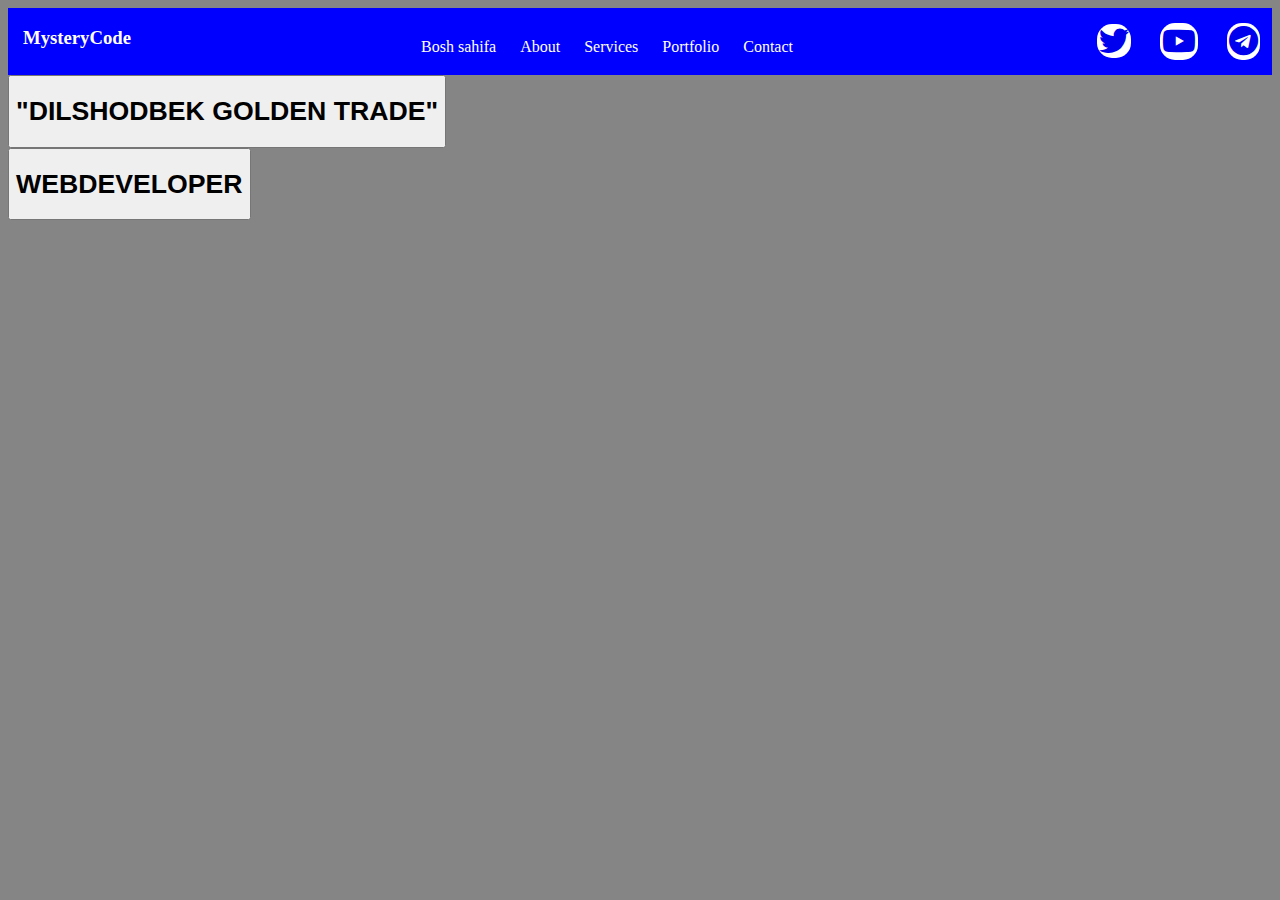
<file: index.html>
<!DOCTYPE html>
<html lang="en">
<head>
    <meta charset="UTF-8">
    <meta http-equiv="X-UA-Compatible" content="IE=edge">
    <meta name="viewport" content="width=device-width, initial-scale=1.0">
    <title>Document</title>
    <link rel="stylesheet" href="main.css">
    <link rel="stylesheet" href="https://cdnjs.cloudflare.com/ajax/libs/font-awesome/5.15.4/css/all.min.css">
</head>
<body>
    <div class="div">
        <h3>MysteryCode</h3>
    
        <ul>
            <li class="li1" >Bosh sahifa</li>
            <li>About</li>
            <li>Services</li>
            <a href=""></a><li>Portfolio</li>
            <li>Contact</li>
            <a href="#" class="a"><i class="fab fa-twitter"></i></a>
            <a href="#" class="a1"><i class="fab fa-youtube"></i></a>
            <a href="#" class="a1"><i class="fab fa-telegram"></i></a>
        </ul>
    </div>
                              
    <div class="DGT"><a href="./Dilshodbek Golden Tride/html/Dilshodbek Golden Tride.html"><button><h1>"DILSHODBEK GOLDEN TRADE"</h1></button></a></div>
    <div class="DGT"><a href="./22-dars-main/index.html"><button><h1>WEBDEVELOPER</h1></button></a></div>
</body>
</html>
</file>
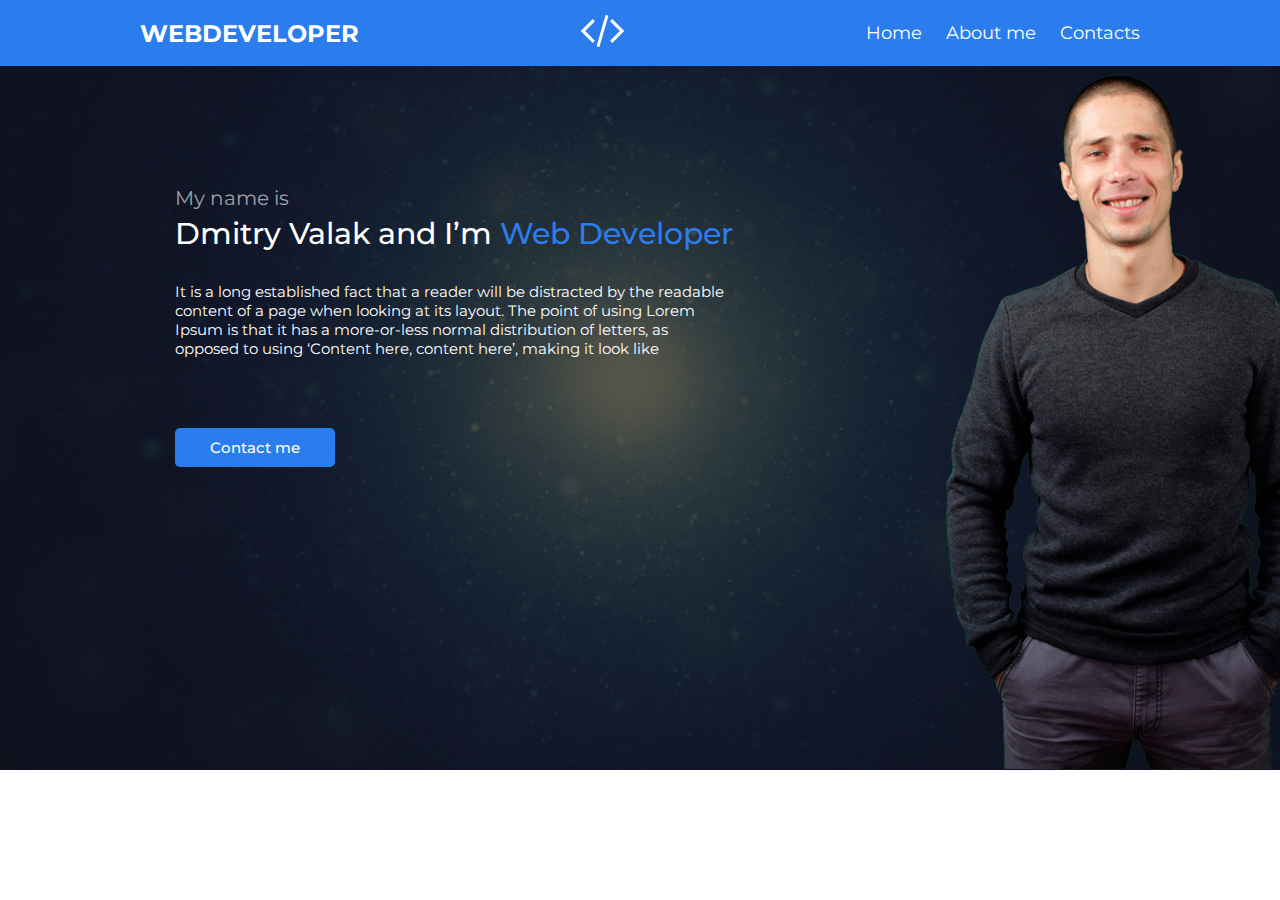
<file: 22-dars-main/index.html>
<!DOCTYPE html>
<html lang="en">
<head>
    <meta charset="UTF-8">
    <meta http-equiv="X-UA-Compatible" content="IE=edge">
    <meta name="viewport" content="width=device-width, initial-scale=1.0">
    <title>Portfoilo</title>
    <link rel="stylesheet" href="./css/style.css">
    <link href="https://fonts.googleapis.com/css?family=Montserrat:300,400,500,700&display=swap&subset=cyrillic" rel="stylesheet">
    <link rel="preconnect" href="https://fonts.googleapis.com">
<link rel="preconnect" href="https://fonts.gstatic.com" crossorigin>
</head>
<body>
    <div class="page">
        <header class="header">
            <div class="container">
               <div class="header-inner">
                <div class="header-brend">
                        webdeveloper
                    </div>
                   <div class="header-logo">
                        <img src="./img/code.svg" alt="Logo">
                   </div>
                   <nav class="header-nav">
                        <a class="header-link" href="#">Home</a>
                        <a class="header-link" href="#">About me</a>
                        <a class="header-link" href="#">Contacts</a>
                   </nav>
               </div>
            </div>
        </header>
        <div class="box">
            <img src="./img/me.png" alt="">
        </div>
        <div class="my">
            <p class="name">My name is</p>
            <p class="brend">Dmitry Valak and I’m 
                <span>Web Developer</span>
            </p>
        </div>
        <div class="about">
            <p>It is a long established fact that a reader will be distracted by the readable content of a page when looking at its layout. The point of using Lorem Ipsum is that it has a more-or-less normal distribution of letters, as opposed to using ‘Content here, content here’, making it look like</p>
            <a href="#">Contact me</a>
        </div>
    </div>
</body>
</html>
</file>
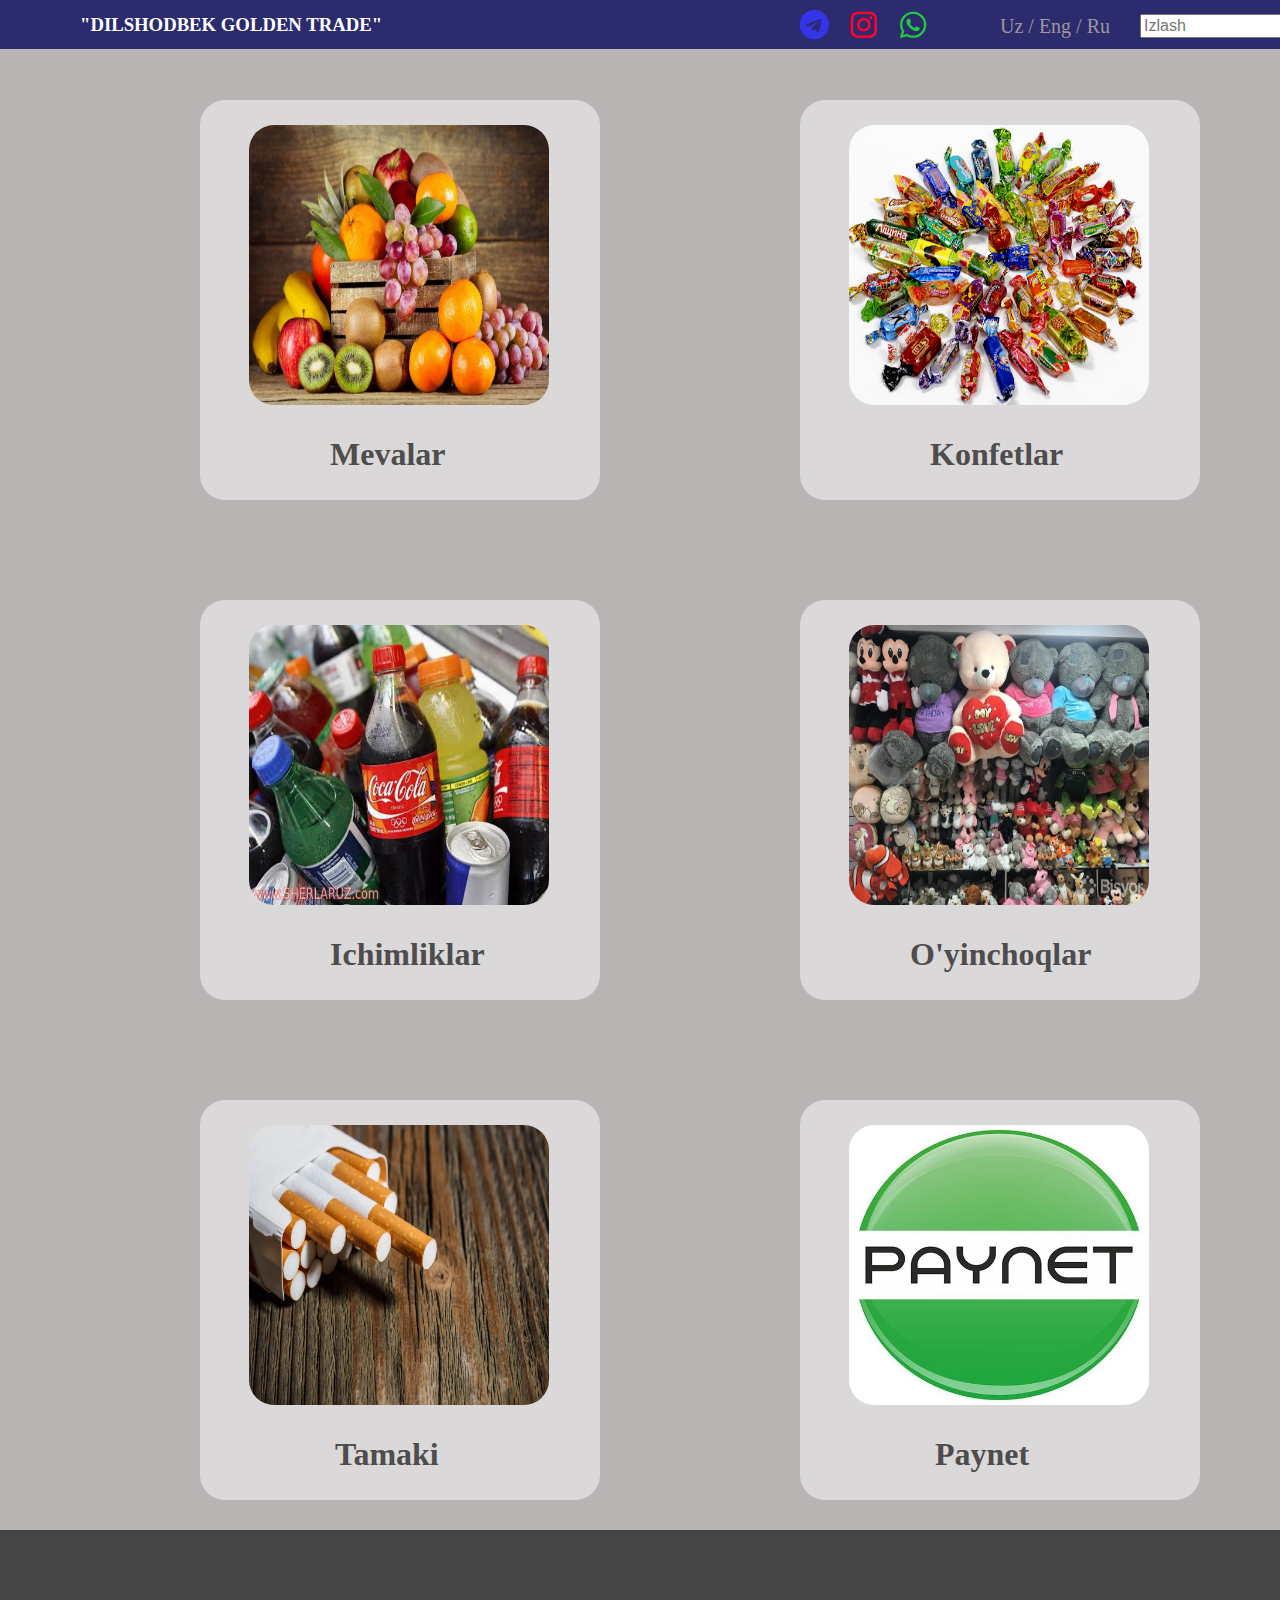
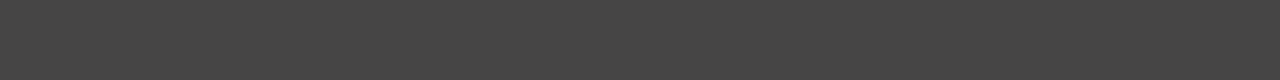
<file: Dilshodbek Golden Tride/index.html>
<!DOCTYPE html>
<html lang="en">
<head>
    <meta charset="UTF-8">
    <meta http-equiv="X-UA-Compatible" content="IE=edge">
    <meta name="viewport" content="width=device-width, initial-scale=1.0">
    <link rel="stylesheet" href="main.css">
    <link rel="stylesheet" href="https://cdnjs.cloudflare.com/ajax/libs/font-awesome/5.15.4/css/all.min.css">
    <title>Document</title>
</head>
<body>
    <div class="box1">
        <h3 class="home">"DILSHODBEK GOLDEN TRADE"</h3>
        <a href="#" class="telegram"><i class="fab fa-telegram" ></i></a>
        <a href="#" class="instagram"><i class="fab fa-instagram" ></i></a>
        <a href="#" class="whatsapp"><i class="fab fa-whatsapp"></i></a>
        <p class="til"><a href="#">Uz</a> / <a href="#">Eng</a> / <a href="#">Ru</a></p>
        <input type="text" placeholder="Izlash" class="izlashoynasi"> 
        <a href="#" class="search"><i class="fa fa-search"></i></a>
    </div>
        <div class="ortaqism">
        <div class="mevalar">
            <img src="mevalar.jpg" alt="">
            <a href="#" class="mevalar2oyna"><h1>Mevalar</h1></a>
        </div>
        <div class="oziqovqat">
            <img src="konfet.jpg" alt="">
            <a href="#" class="konfetlar2oyna"><h1>Konfetlar</h1></a>
        </div>
        <div class="ichimliklar">
            <img src="ichimliklar2.jpg" alt="">
            <a href="#" class="ichimliklar2oyna"><h1>Ichimliklar</h1></a>
        </div>
        <div class="oyinchoq">
            <img src="oyinchoqlar.jpg" alt="">
            <a href="#" class="oyinchoq2oyna"><h1>O'yinchoqlar</h1></a>
        </div>
        <div class="tamaki">
            <img src="tamaki.jpg" alt="">
            <a href="#" class="tamaki2oyna"><h1>Tamaki</h1></a>
        </div>
        <div class="paynet">
            <img src="paynet.jpg" alt="">
            <a href="#" class="paynet2oyna"><h1>Paynet</h1></a>
        </div>
        <div class="pastqism"></div>
        <div class="pastqism"></div>
    </div>
</body>
</html>
</file>
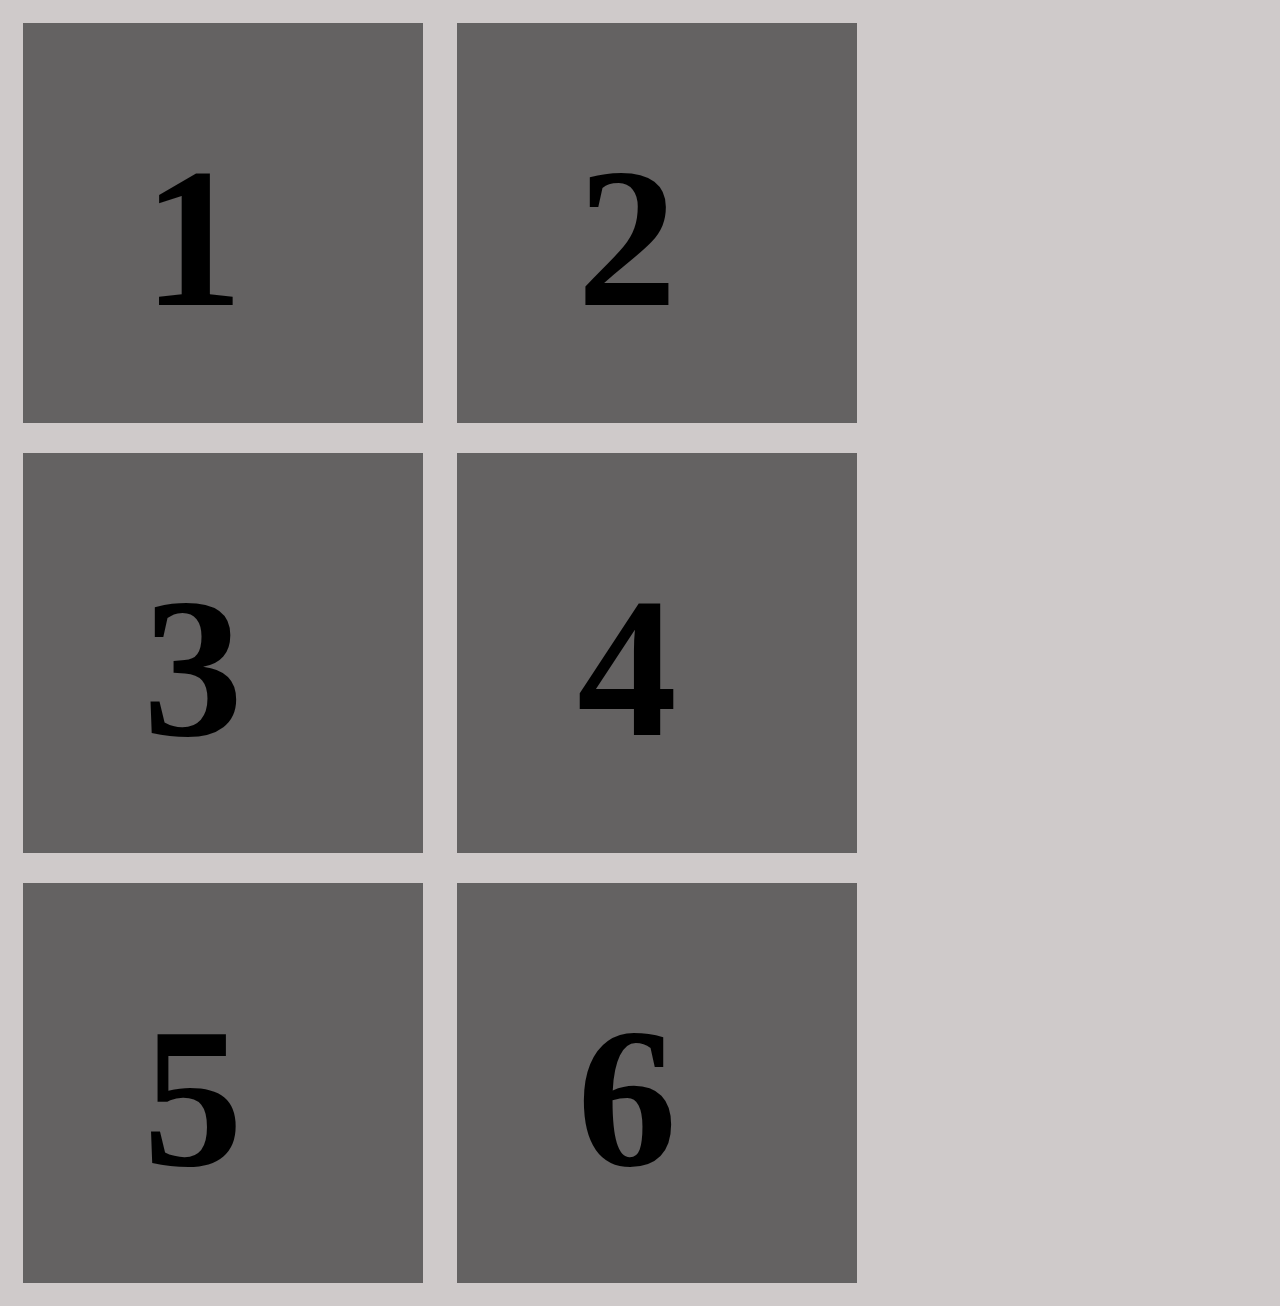
<file: heder/index.html>
<!DOCTYPE html>
<html lang="en">
<head>
    <meta charset="UTF-8">
    <meta http-equiv="X-UA-Compatible" content="IE=edge">
    <meta name="viewport" content="width=device-width, initial-scale=1.0">
    <link rel="stylesheet" href="main.css">
    <title>Document</title>
</head>
<body>
    <a href="../heder/index fail/header1.html"><div><h1>1</h1></div></a>
    <a href="../heder/index fail/header2.html"><div><h1>2</h1></div></a>
    <a href="../heder/index fail/header3.html"><div><h1>3</h1></div></a>
    <a href="#"><div><h1>4</h1></div></a>
    <a href="#"><div><h1>5</h1></div></a>
    <a href="#"><div><h1>6</h1></div></a>
    
</body>
</html>
</file>
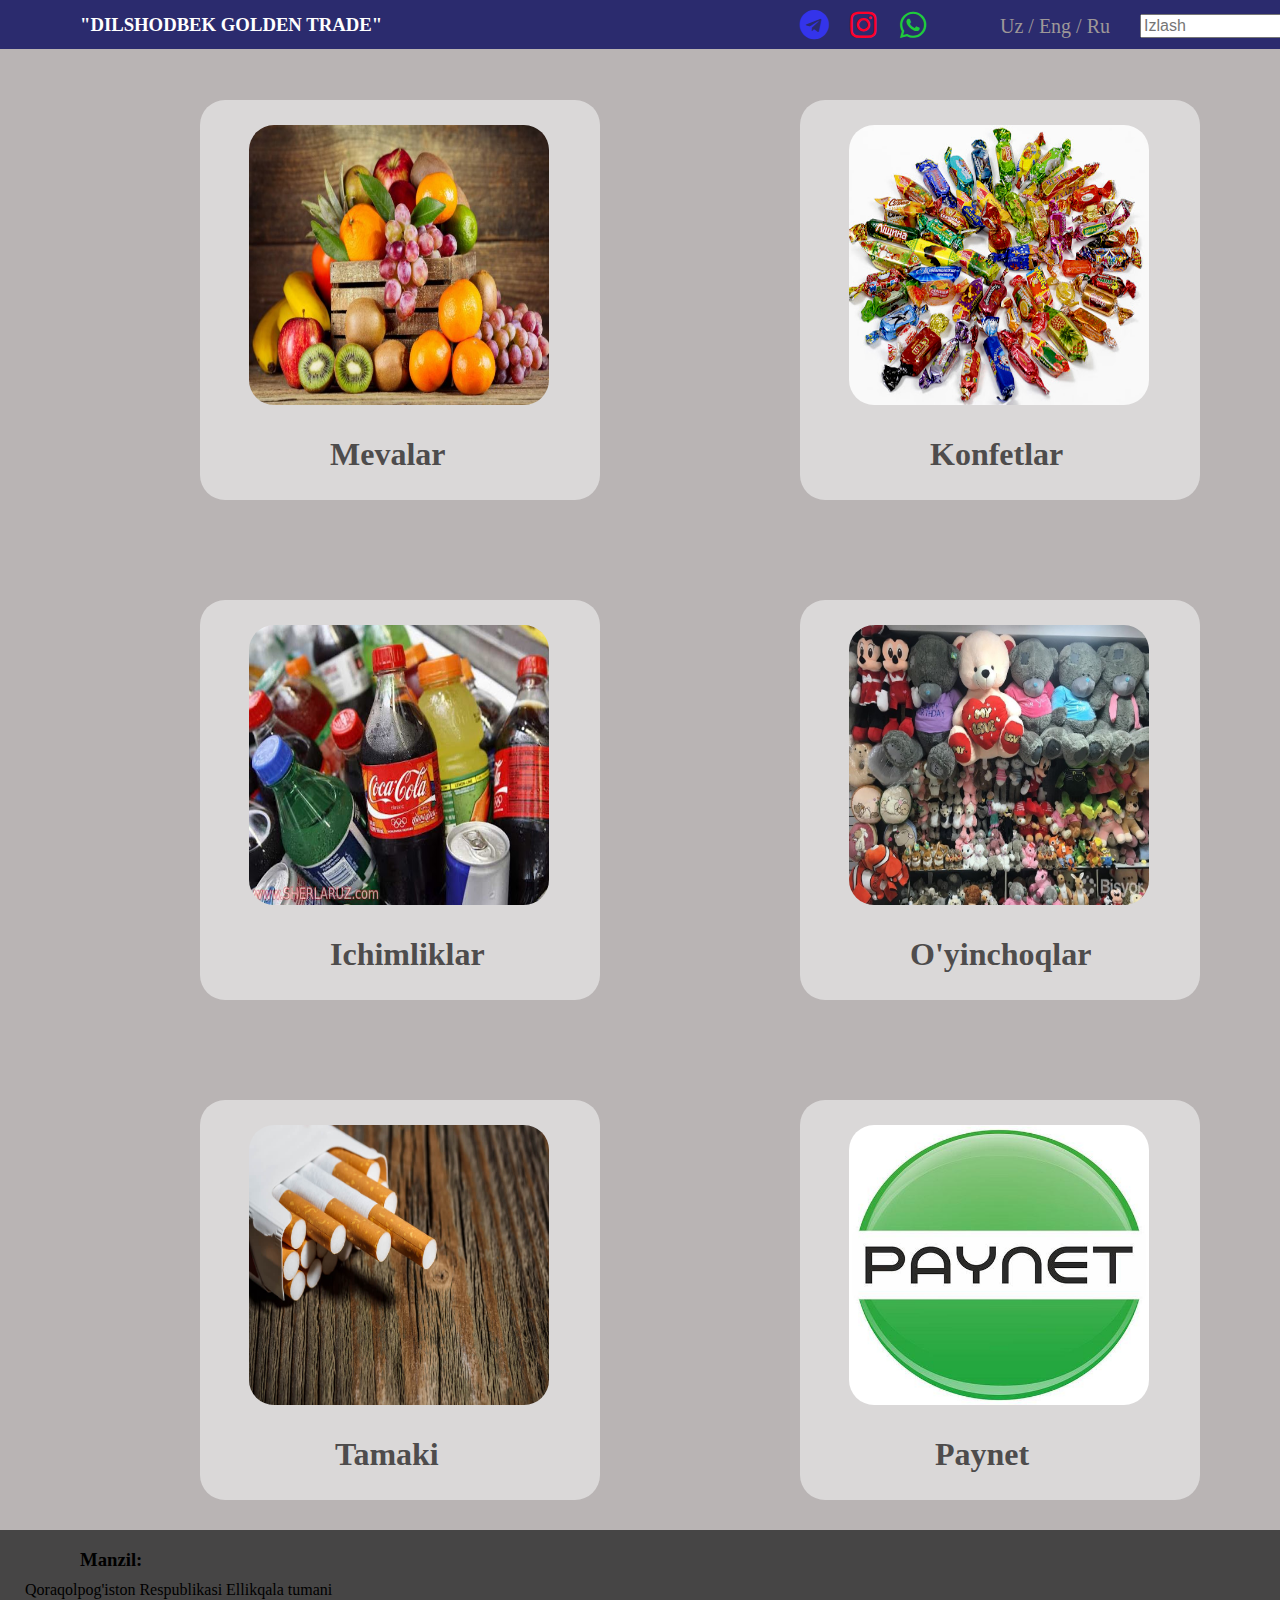
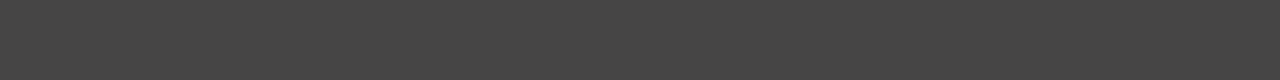
<file: Dilshodbek Golden Tride.html>
<!DOCTYPE html>
<html lang="en">
<head>
    <meta charset="UTF-8">
    <meta http-equiv="X-UA-Compatible" content="IE=edge">
    <meta name="viewport" content="width=device-width, initial-scale=1.0">
    <link rel="stylesheet" href="Dilshodbek Golden Tride.css">
    <link rel="stylesheet" href="https://cdnjs.cloudflare.com/ajax/libs/font-awesome/5.15.4/css/all.min.css">
    <title>Document</title>
</head>
<body>
    <div class="box1">
        <h3 class="home">"DILSHODBEK GOLDEN TRADE"</h3>
        <a href="https://t.me/+p88Y0c7L-YtlMGUy" class="telegram"><i class="fab fa-telegram" ></i></a>
        <a href="#" class="instagram"><i class="fab fa-instagram" ></i></a>
        <a href="#" class="whatsapp"><i class="fab fa-whatsapp"></i></a>
        <p class="til"><a href="#">Uz</a> / <a href="#">Eng</a> / <a href="#">Ru</a></p>
        <input type="text" placeholder="Izlash" class="izlashoynasi"> 
        <a href="#" class="search"><i class="fa fa-search"></i></a>
    </div>
        <div class="ortaqism">
        <div class="mevalar">
            <img src="mevalar.jpg" alt="">
            <a href="file:///C:/Users/ACER/Desktop/Muhiddin1019/Muhiddin1019.githup.io/Dilshodbek%20Golden%20Tride/mevalar.html" class="mevalar2oyna"><h1>Mevalar</h1></a>
        </div>
        <div class="oziqovqat">
            <img src="konfet.jpg" alt="">
            <a href="#" class="konfetlar2oyna"><h1>Konfetlar</h1></a>
        </div>
        <div class="ichimliklar">
            <img src="ichimliklar2.jpg" alt="">
            <a href="#" class="ichimliklar2oyna"><h1>Ichimliklar</h1></a>
        </div>
        <div class="oyinchoq">
            <img src="oyinchoqlar.jpg" alt="">
            <a href="#" class="oyinchoq2oyna"><h1>O'yinchoqlar</h1></a>
        </div>
        <div class="tamaki">
            <img src="tamaki.jpg" alt="">
            <a href="#" class="tamaki2oyna"><h1>Tamaki</h1></a>
        </div>
        <div class="paynet">
            <img src="paynet.jpg" alt="">
            <a href="#" class="paynet2oyna"><h1>Paynet</h1></a>
        </div>
        <div class="pastqism">
            <h3>Manzil:</h3>
            <p>Qoraqolpog'iston Respublikasi Ellikqala tumani</p>
        </div>
    </div>
</body>
</html>
</file>
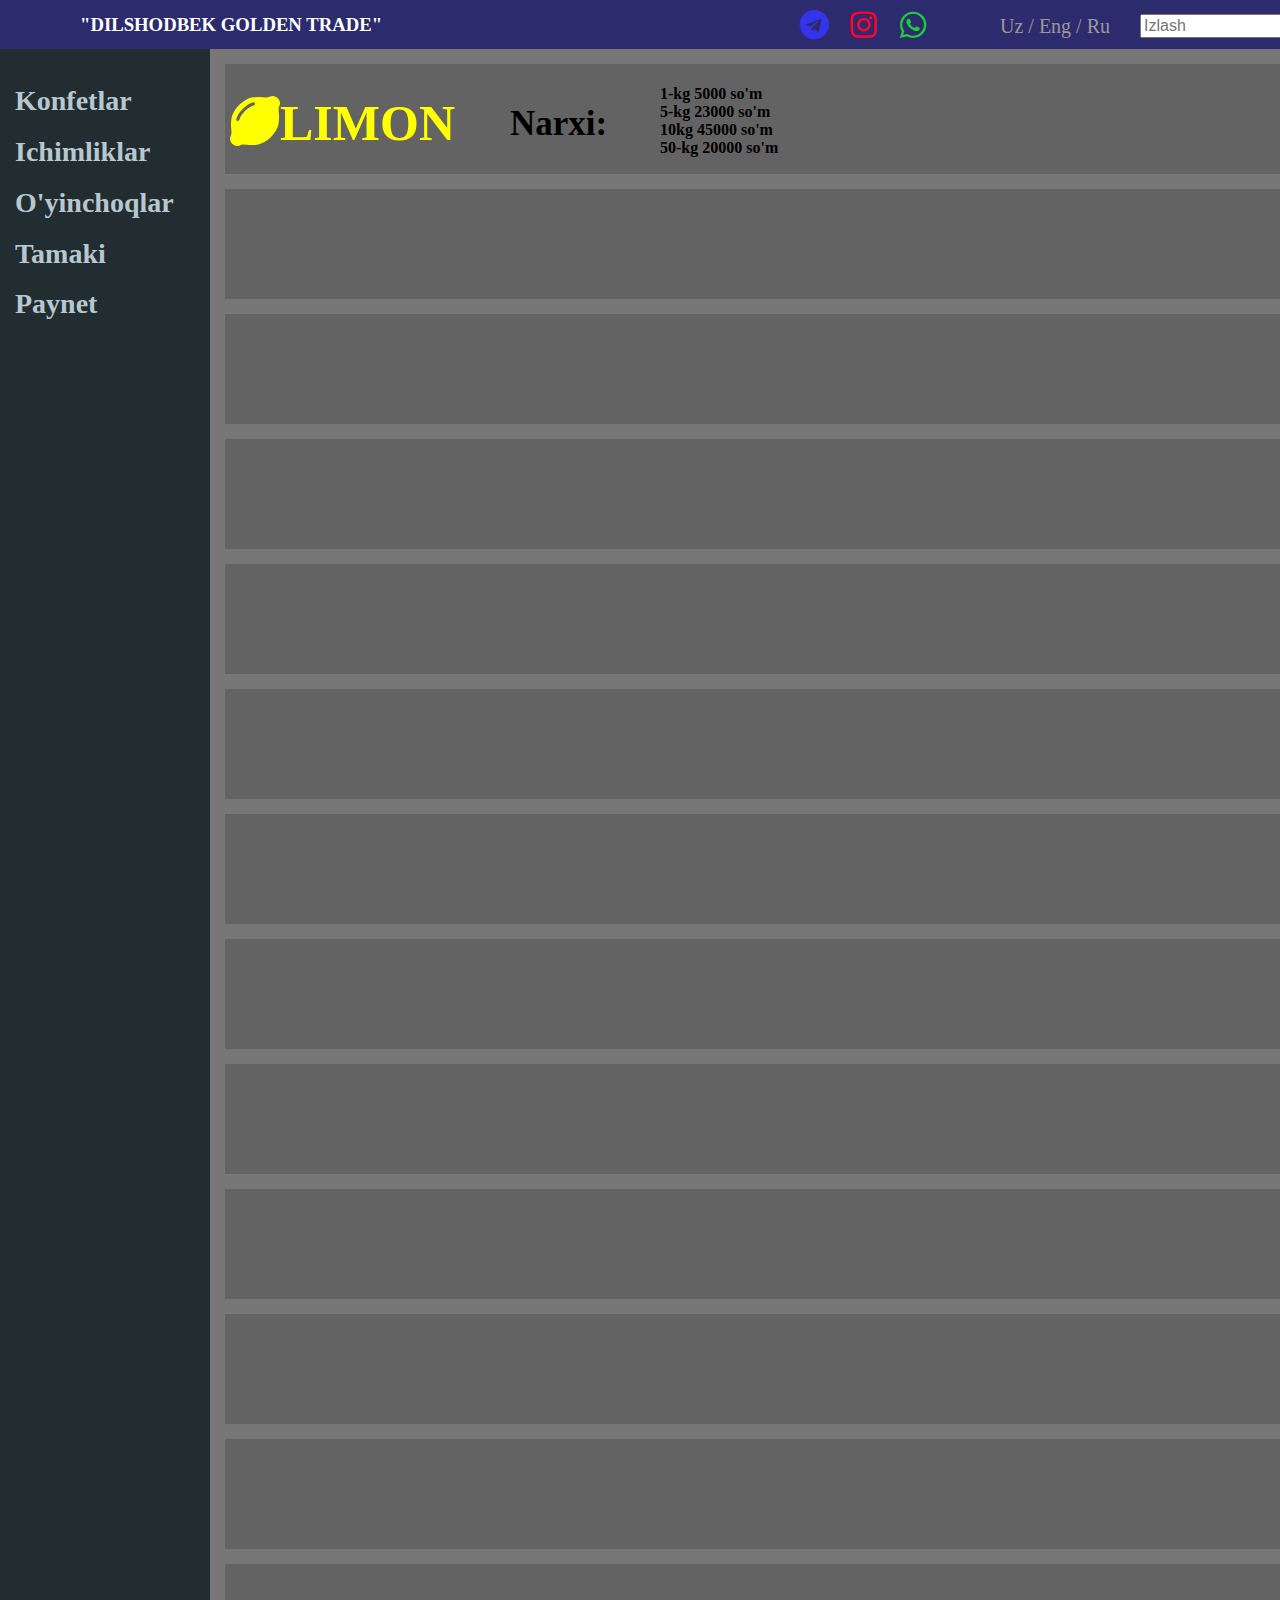
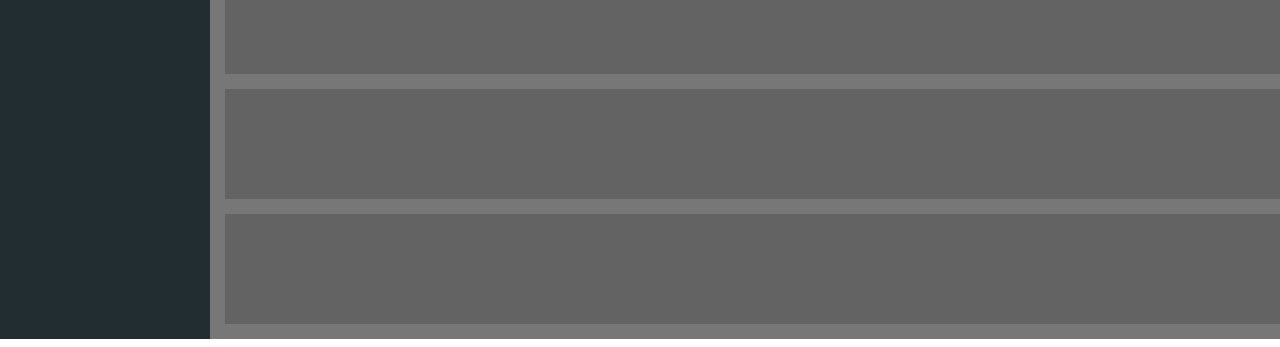
<file: mevalar.html>
<!DOCTYPE html>
<html lang="en">
<head>
    <meta charset="UTF-8">
    <meta http-equiv="X-UA-Compatible" content="IE=edge">
    <meta name="viewport" content="width=device-width, initial-scale=1.0">
    <link rel="stylesheet" href="mevalar.css">
    <link rel="stylesheet" href="https://cdnjs.cloudflare.com/ajax/libs/font-awesome/5.15.4/css/all.min.css">
    <title>Document</title>
</head>
<body>
    <div class="box1">
        <h3 class="home">"DILSHODBEK GOLDEN TRADE"</h3>
        <a href="https://t.me/+p88Y0c7L-YtlMGUy" class="telegram"><i class="fab fa-telegram" ></i></a>
        <a href="#" class="instagram"><i class="fab fa-instagram" ></i></a>
        <a href="#" class="whatsapp"><i class="fab fa-whatsapp"></i></a>
        <p class="til"><a href="#">Uz</a> / <a href="#">Eng</a> / <a href="#">Ru</a></p>
        <input type="text" placeholder="Izlash" class="izlashoynasi"> 
        <a href="#" class="search"><i class="fa fa-search"></i></a>
    </div>
    <div class="box2">
    <div class="chaptomon">
        <br>
        <a href="#" class="tugma"><h1>Konfetlar</h1></a>
        <a href="#" class="tugma"><h1>Ichimliklar</h1></a>
        <a href="#" class="tugma"><h1>O'yinchoqlar</h1></a>
        <a href="#" class="tugma"><h1>Tamaki</h1></a>
        <a href="#" class="tugma"><h1>Paynet</h1></a>
    </div>
    <div class="ongtomon">
        <div>
            <a href="#" class="lemon"><i class="fa fa-lemon">LIMON</i></a>
            <p class="narxi">Narxi:</p>
            <p class="kg">1-kg 5000 so'm <br> 5-kg 23000 so'm <br> 10kg 45000 so'm <br> 50-kg 20000 so'm</p>
        </div>
        <div></div>
        <div></div>
        <div></div>
        <div></div>
        <div></div>
        <div></div>
        <div></div>
        <div></div>
        <div></div>
        <div></div>
        <div></div>
        <div></div>
        <div></div>
        <div></div>
    </div>
    </div>
</body>
</html>
</file>
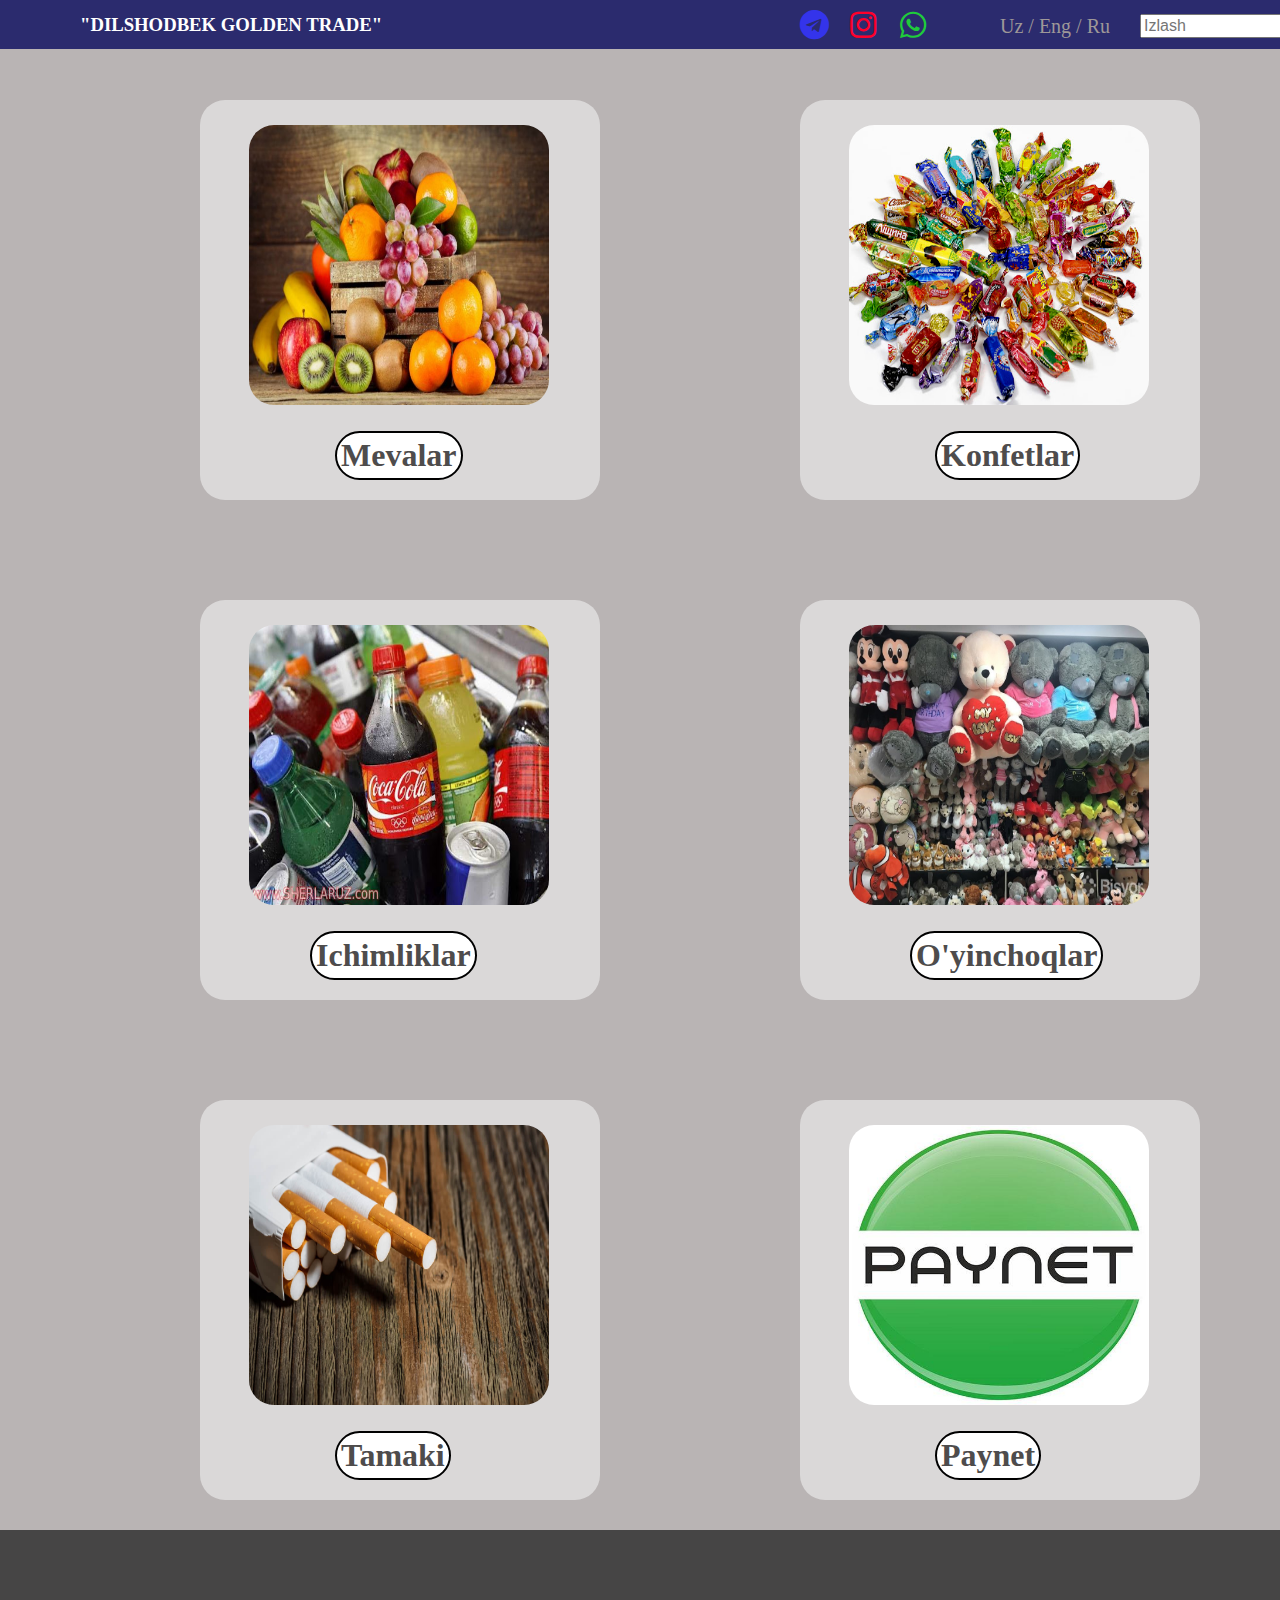
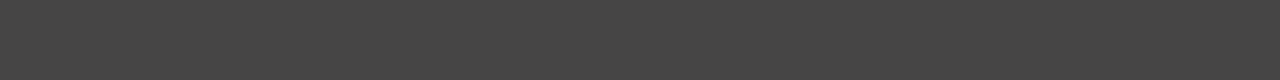
<file: Dilshodbek Golden Tride/html/Dilshodbek Golden Tride.html>
<!DOCTYPE html>
<html lang="en">
<head>
    <meta charset="UTF-8">
    <meta http-equiv="X-UA-Compatible" content="IE=edge">
    <meta name="viewport" content="width=device-width, initial-scale=1.0">
    <link rel="stylesheet" href="../css/Dilshodbek Golden Tride.css">
    <link rel="stylesheet" href="https://cdnjs.cloudflare.com/ajax/libs/font-awesome/5.15.4/css/all.min.css">
    <title>Document</title>
</head>
<body>
    <div class="box1">
        <h3 class="home">"DILSHODBEK GOLDEN TRADE"</h3>
        <a href="https://t.me/+p88Y0c7L-YtlMGUy" class="telegram ikonka"><i class="fab fa-telegram" ></i></a>
        <a href="#" class="instagram ikonka"><i class="fab fa-instagram" ></i></a>
        <a href="#" class="whatsapp ikonka"><i class="fab fa-whatsapp"></i></a>
        <p class="til"><a href="#">Uz</a> / <a href="#">Eng</a> / <a href="#">Ru</a></p>
        <input type="text" placeholder="Izlash" class="izlashoynasi"> 
        <a href="#" class="search"><i class="fa fa-search"></i></a>
    </div>
        <div class="ortaqism">
        <div class="mevalar orqasi">
            <img src="../rasmlar/mevalar.jpg" alt="" class="rasmlar" >
            <a href="./mevalar.html" class="tugma"><h1>Mevalar</h1></a>
        </div>
        <div class="oziqovqat orqasi">
            <img src="../rasmlar/konfet.jpg" alt="" class="rasmlar" >
            <a href="./konfetlar.html" class="tugma"><h1>Konfetlar</h1></a>
        </div>
        <div class="ichimliklar orqasi">
            <img src="../rasmlar/ichimliklar2.jpg" alt="" class="rasmlar" >
            <a href="./ichimliklar.html" class="tugma1"><h1>Ichimliklar</h1></a>
        </div>
        <div class="oyinchoq orqasi">
            <img src="../rasmlar/oyinchoqlar.jpg" alt="" class="rasmlar">
            <a href="./o'yinchoqlar.html" class="tugma1"><h1>O'yinchoqlar</h1></a>
        </div>
        <div class="tamaki orqasi">
            <img src="../rasmlar/tamaki.jpg" alt="" class="rasmlar">
            <a href="./tamaki.html" class="tugma"><h1>Tamaki</h1></a>
        </div>
        <div class="paynet orqasi">
            <img src="../rasmlar/paynet.jpg" alt="" class="rasmlar">
            <a href="./paynet.html" class="tugma"><h1>Paynet</h1></a>
        </div>
        <div class="pastqism"></div>
    </div>
</body>
</html>
</file>
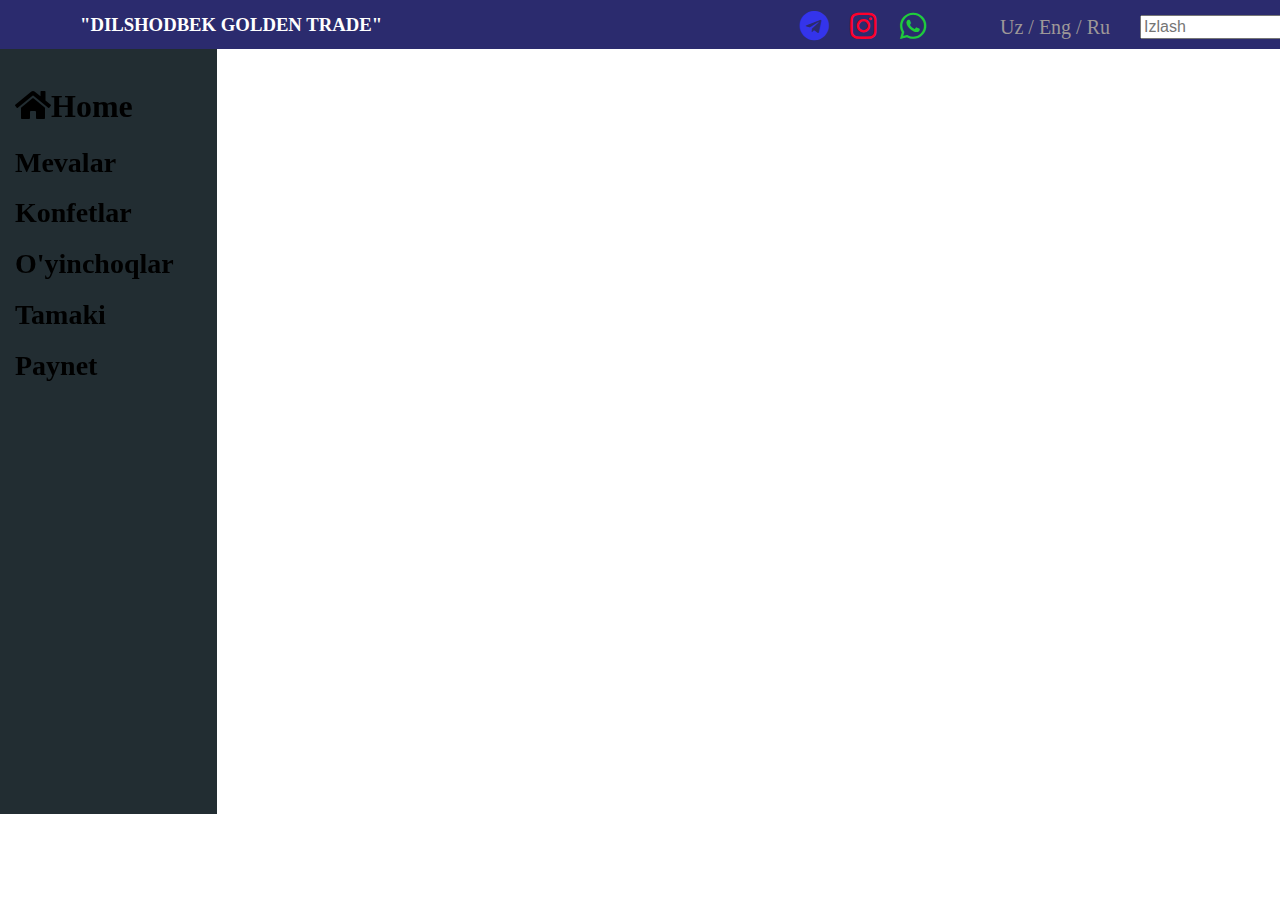
<file: Dilshodbek Golden Tride/html/ichimliklar.html>
<!DOCTYPE html>
<html lang="en">
<head>
    <meta charset="UTF-8">
    <meta http-equiv="X-UA-Compatible" content="IE=edge">
    <meta name="viewport" content="width=device-width, initial-scale=1.0">
    <link rel="stylesheet" href="../css/konfetlar.css">
    <link rel="stylesheet" href="https://cdnjs.cloudflare.com/ajax/libs/font-awesome/5.15.4/css/all.min.css">
    <title>Document</title>
</head>
<body>
    <div class="box1">
        <h3 class="home">"DILSHODBEK GOLDEN TRADE"</h3>
        <a href="https://t.me/+p88Y0c7L-YtlMGUy" class="telegram"><i class="fab fa-telegram" ></i></a>
        <a href="#" class="instagram"><i class="fab fa-instagram" ></i></a>
        <a href="#" class="whatsapp"><i class="fab fa-whatsapp"></i></a>
        <p class="til"><a href="#">Uz</a> / <a href="#">Eng</a> / <a href="#">Ru</a></p>
        <input type="text" placeholder="Izlash" class="izlashoynasi"> 
        <a href="#" class="search"><i class="fas fa-search"></i></a>
    </div>
<div class="box2">
<div class="chaptomon">
    <div class="nn">
        <br>
    <a href="../html/Dilshodbek Golden Tride.html"><h1><i class="fa fa-home uy" >Home</i></h1></a>
    <a href="./mevalar.html" class="tugma"><h1>Mevalar</h1></a>
    <a href="./konfetlar.html" class="tugma"><h1>Konfetlar</h1></a>
    <a href="#" class="tugma"><h1>O'yinchoqlar</h1></a>
    <a href="#" class="tugma"><h1>Tamaki</h1></a>
    <a href="#" class="tugma"><h1>Paynet</h1></a>
    </div>
</div>
</body>
</html>
</file>
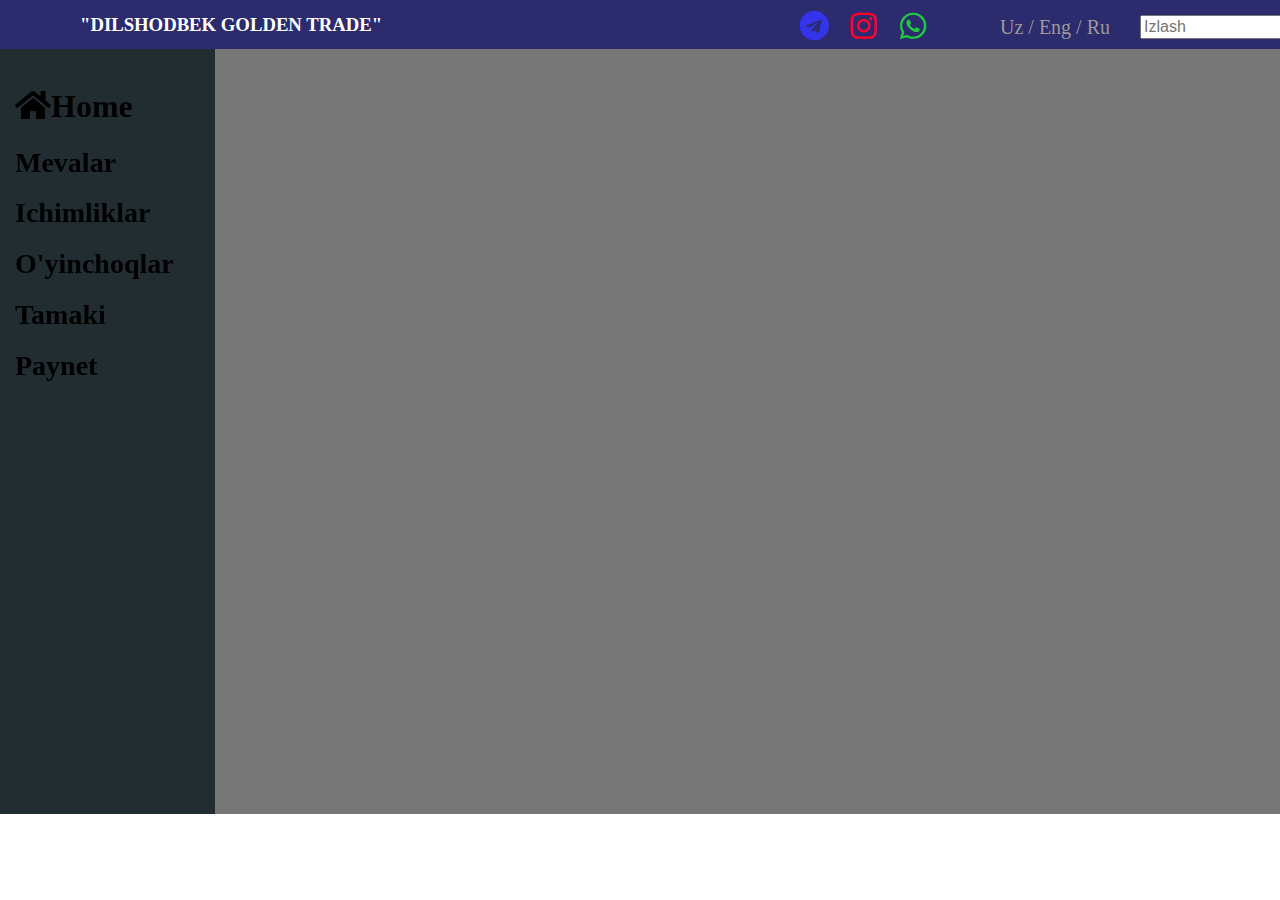
<file: Dilshodbek Golden Tride/html/konfetlar.html>
<!DOCTYPE html>
<html lang="en">
<head>
    <meta charset="UTF-8">
    <meta http-equiv="X-UA-Compatible" content="IE=edge">
    <meta name="viewport" content="width=device-width, initial-scale=1.0">
    <link rel="stylesheet" href="../css/konfetlar.css">
    <link rel="stylesheet" href="https://cdnjs.cloudflare.com/ajax/libs/font-awesome/5.15.4/css/all.min.css">
    <title>Document</title>
</head>
<body>
    <div class="box1">
        <h3 class="home">"DILSHODBEK GOLDEN TRADE"</h3>
        <a href="https://t.me/+p88Y0c7L-YtlMGUy" class="telegram"><i class="fab fa-telegram" ></i></a>
        <a href="#" class="instagram"><i class="fab fa-instagram" ></i></a>
        <a href="#" class="whatsapp"><i class="fab fa-whatsapp"></i></a>
        <p class="til"><a href="#">Uz</a> / <a href="#">Eng</a> / <a href="#">Ru</a></p>
        <input type="text" placeholder="Izlash" class="izlashoynasi"> 
        <a href="#" class="search"><i class="fas fa-search"></i></a>
    </div>
<div class="box2">
<div class="chaptomon">
    <div class="nn">
        <br>
    <a href="../html/Dilshodbek Golden Tride.html"><h1><i class="fa fa-home uy" >Home</i></h1></a>
    <a href="./mevalar.html" class="tugma"><h1>Mevalar</h1></a>
    <a href="./ichimliklar.html" class="tugma"><h1>Ichimliklar</h1></a>
    <a href="./o'yinchoqlar.html" class="tugma"><h1>O'yinchoqlar</h1></a>
    <a href="./tamaki.html" class="tugma"><h1>Tamaki</h1></a>
    <a href="./paynet.html" class="tugma"><h1>Paynet</h1></a>
    </div>
</div>
<div class="ongtomon">
        
</div>
</body>
</html>
</file>
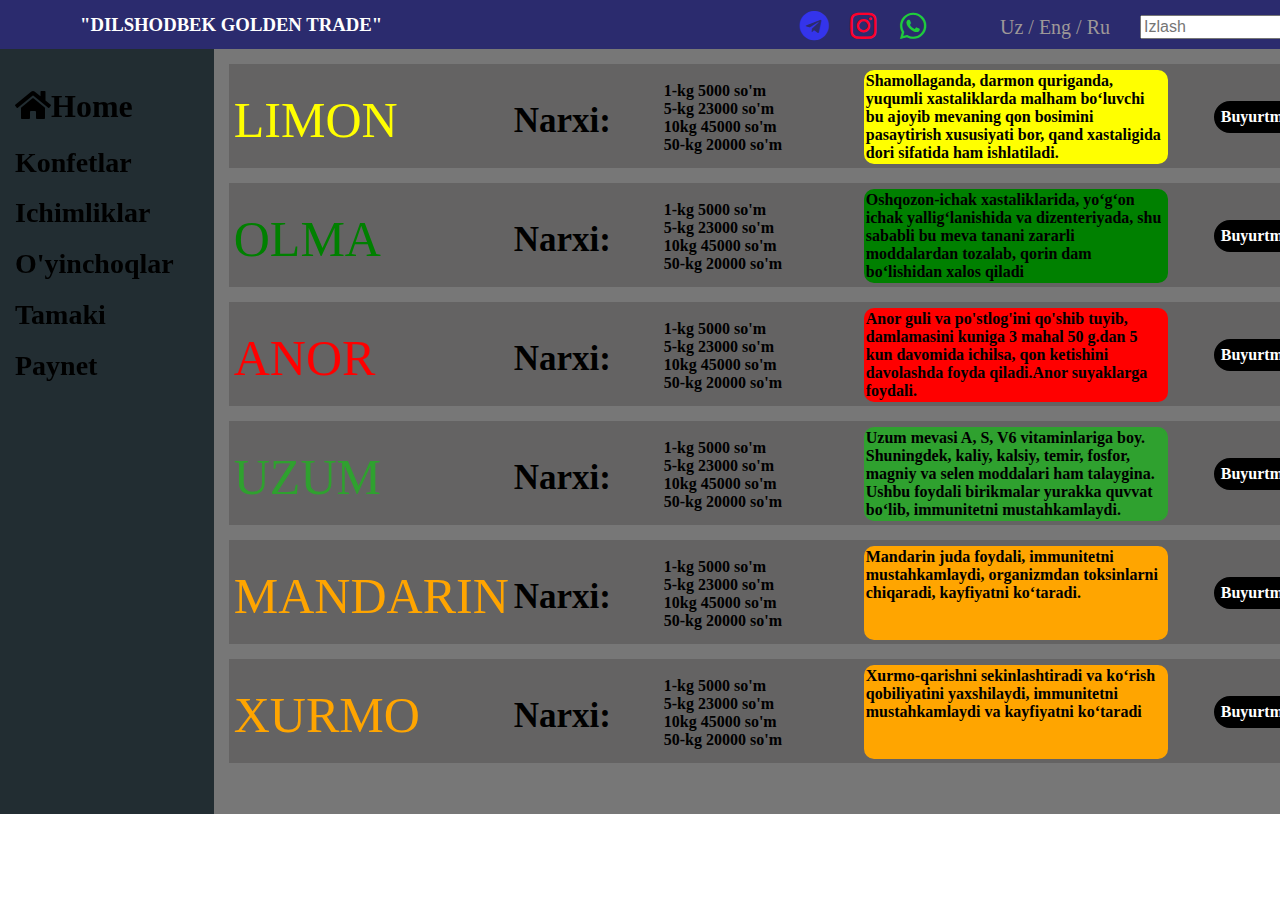
<file: Dilshodbek Golden Tride/html/mevalar.html>
<!DOCTYPE html>
<html lang="en">
<head>
    <meta charset="UTF-8">
    <meta http-equiv="X-UA-Compatible" content="IE=edge">
    <meta name="viewport" content="width=device-width, initial-scale=1.0">
    <link rel="stylesheet" href="../css/mevalar.css">
    <link rel="stylesheet" href="https://cdnjs.cloudflare.com/ajax/libs/font-awesome/5.15.4/css/all.min.css">
    <title>Document</title>
</head>
<body>
        <div class="box1">
            <h3 class="home">"DILSHODBEK GOLDEN TRADE"</h3>
            <a href="https://t.me/+p88Y0c7L-YtlMGUy" class="telegram"><i class="fab fa-telegram" ></i></a>
            <a href="#" class="instagram"><i class="fab fa-instagram" ></i></a>
            <a href="#" class="whatsapp"><i class="fab fa-whatsapp"></i></a>
            <p class="til"><a href="#">Uz</a> / <a href="#">Eng</a> / <a href="#">Ru</a></p>
            <input type="text" placeholder="Izlash" class="izlashoynasi"> 
            <a href="#" class="search"><i class="fas fa-search"></i></a>
        </div>
    <div class="box2">
    <div class="chaptomon">
        <div class="nn">
            <br>
        <a href="../html/Dilshodbek Golden Tride.html"><h1><i class="fa fa-home uy" >Home</i></h1></a>
        <a href="./konfetlar.html" class="tugma"><h1>Konfetlar</h1></a>
        <a href="./ichimliklar.html" class="tugma"><h1>Ichimliklar</h1></a>
        <a href="./o'yinchoqlar.html" class="tugma"><h1>O'yinchoqlar</h1></a>
        <a href="./tamaki.html" class="tugma"><h1>Tamaki</h1></a>
        <a href="./paynet.html" class="tugma"><h1>Paynet</h1></a>
        </div>
    </div>
    <div class="ongtomon">
        <div>
            <a href="#" class="nomi">LIMON</a>
            <p class="narxi">Narxi:</p>
            <p class="kg">1-kg 5000 so'm  <br> 5-kg 23000 so'm <br> 10kg 45000 so'm <br> 50-kg 20000 so'm</p>
            <p class="malumot">Shamollaganda, darmon quriganda, yuqumli xastaliklarda malham bo‘luvchi bu ajoyib mevaning qon bosimini pasaytirish xususiyati bor, qand xastaligida dori sifatida ham ishlatiladi.</p>
            <a href="#"><p class="zakaz">Buyurtma</p></a>
        </div>
        <div>
            <a href="#" class="nomi cgreen">OLMA</a>
            <p class="narxi">Narxi:</p>
            <p class="kg">1-kg 5000 so'm  <br> 5-kg 23000 so'm <br> 10kg 45000 so'm <br> 50-kg 20000 so'm</p>
            <p class="malumot green">Oshqozon-ichak xastaliklarida, yoʻgʻon ichak yalligʻlanishida va dizenteriyada, shu sababli bu meva tanani zararli moddalardan tozalab, qorin dam boʻlishidan xalos qiladi</p>
            <a href="#"><p class="zakaz">Buyurtma</p></a>
        </div>
        <div>
            <a href="#" class="nomi cred">ANOR</a>
            <p class="narxi">Narxi:</p>
            <p class="kg">1-kg 5000 so'm  <br> 5-kg 23000 so'm <br> 10kg 45000 so'm <br> 50-kg 20000 so'm</p>
            <p class="malumot red">Anor guli va po'stlog'ini qo'shib tuyib, damlamasini kuniga 3 mahal 50 g.dan 5 kun davomida ichilsa, qon ketishini davolashda foyda qiladi.Anor suyaklarga foydali.</p>
            <a href="#"><p class="zakaz">Buyurtma</p></a>
        </div>
        <div>
            <a href="#" class="nomi cuzum">UZUM</a>
            <p class="narxi">Narxi:</p>
            <p class="kg">1-kg 5000 so'm  <br> 5-kg 23000 so'm <br> 10kg 45000 so'm <br> 50-kg 20000 so'm</p>
            <p class="malumot uzum">Uzum mevasi A, S, V6 vitaminlariga boy. Shuningdek, kaliy, kalsiy, temir, fosfor, magniy va selen moddalari ham talaygina. Ushbu foydali birikmalar yurakka quvvat bo‘lib, immunitetni mustahkamlaydi.</p>
            <a href="#"><p class="zakaz">Buyurtma</p></a>
        </div>
        <div>
            <a href="#" class="nomi corange">MANDARIN</a>
            <p class="narxi">Narxi:</p>
            <p class="kg">1-kg 5000 so'm  <br> 5-kg 23000 so'm <br> 10kg 45000 so'm <br> 50-kg 20000 so'm</p>
            <p class="malumot orange">Mandarin juda foydali, immunitetni mustahkamlaydi, organizmdan toksinlarni chiqaradi, kayfiyatni koʻtaradi.</p>
            <a href="#"><p class="zakaz">Buyurtma</p></a>
        </div>
        <div>
            <a href="#" class="nomi corange">XURMO</a>
            <p class="narxi">Narxi:</p>
            <p class="kg">1-kg 5000 so'm  <br> 5-kg 23000 so'm <br> 10kg 45000 so'm <br> 50-kg 20000 so'm</p>
            <p class="malumot orange">Xurmo-qarishni sekinlashtiradi va ko‘rish qobiliyatini yaxshilaydi, immunitetni mustahkamlaydi va kayfiyatni ko‘taradi</p>
            <a href="#"><p class="zakaz">Buyurtma</p></a>
        </div>
    </div>
    </div>
</body>
</html>
</file>
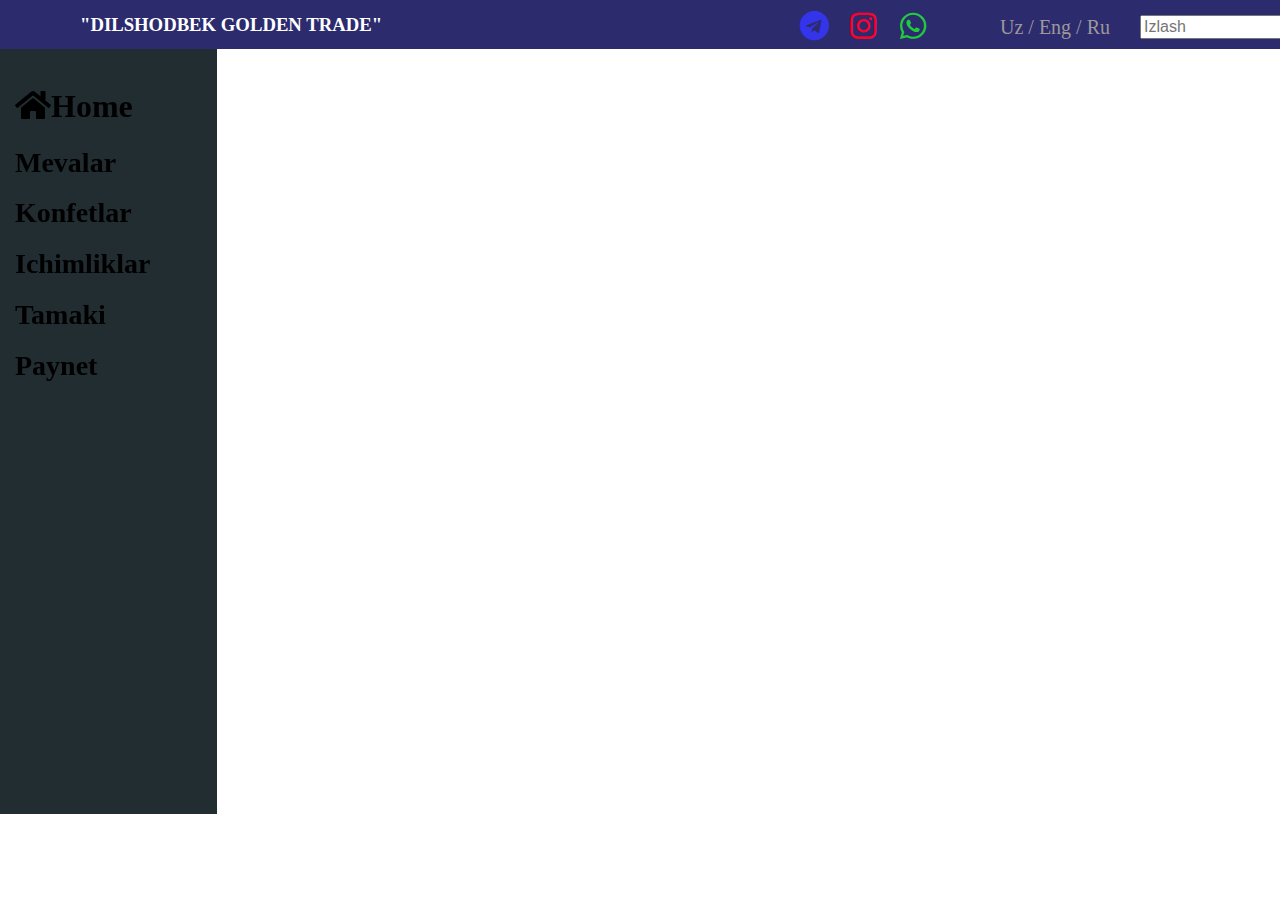
<file: Dilshodbek Golden Tride/html/o'yinchoqlar.html>
<!DOCTYPE html>
<html lang="en">
<head>
    <meta charset="UTF-8">
    <meta http-equiv="X-UA-Compatible" content="IE=edge">
    <meta name="viewport" content="width=device-width, initial-scale=1.0">
    <link rel="stylesheet" href="../css/ichimliklar.css">
    <link rel="stylesheet" href="https://cdnjs.cloudflare.com/ajax/libs/font-awesome/5.15.4/css/all.min.css">
    <title>Document</title>
</head>
<body>
    <div class="box1">
        <h3 class="home">"DILSHODBEK GOLDEN TRADE"</h3>
        <a href="https://t.me/+p88Y0c7L-YtlMGUy" class="telegram"><i class="fab fa-telegram" ></i></a>
        <a href="#" class="instagram"><i class="fab fa-instagram" ></i></a>
        <a href="#" class="whatsapp"><i class="fab fa-whatsapp"></i></a>
        <p class="til"><a href="#">Uz</a> / <a href="#">Eng</a> / <a href="#">Ru</a></p>
        <input type="text" placeholder="Izlash" class="izlashoynasi"> 
        <a href="#" class="search"><i class="fas fa-search"></i></a>
    </div>
<div class="box2">
<div class="chaptomon">
    <div class="nn">
        <br>
    <a href="../html/Dilshodbek Golden Tride.html"><h1><i class="fa fa-home uy" >Home</i></h1></a>
    <a href="./mevalar.html" class="tugma"><h1>Mevalar</h1></a>
    <a href="./konfetlar.html" class="tugma"><h1>Konfetlar</h1></a>
    <a href="./ichimliklar.html" class="tugma"><h1>Ichimliklar</h1></a>
    <a href="./tamaki.html" class="tugma"><h1>Tamaki</h1></a>
    <a href="./paynet.html" class="tugma"><h1>Paynet</h1></a>
    </div>
</div>
<div class="ongtomon">
        
</div>
</body>
</html>
</file>
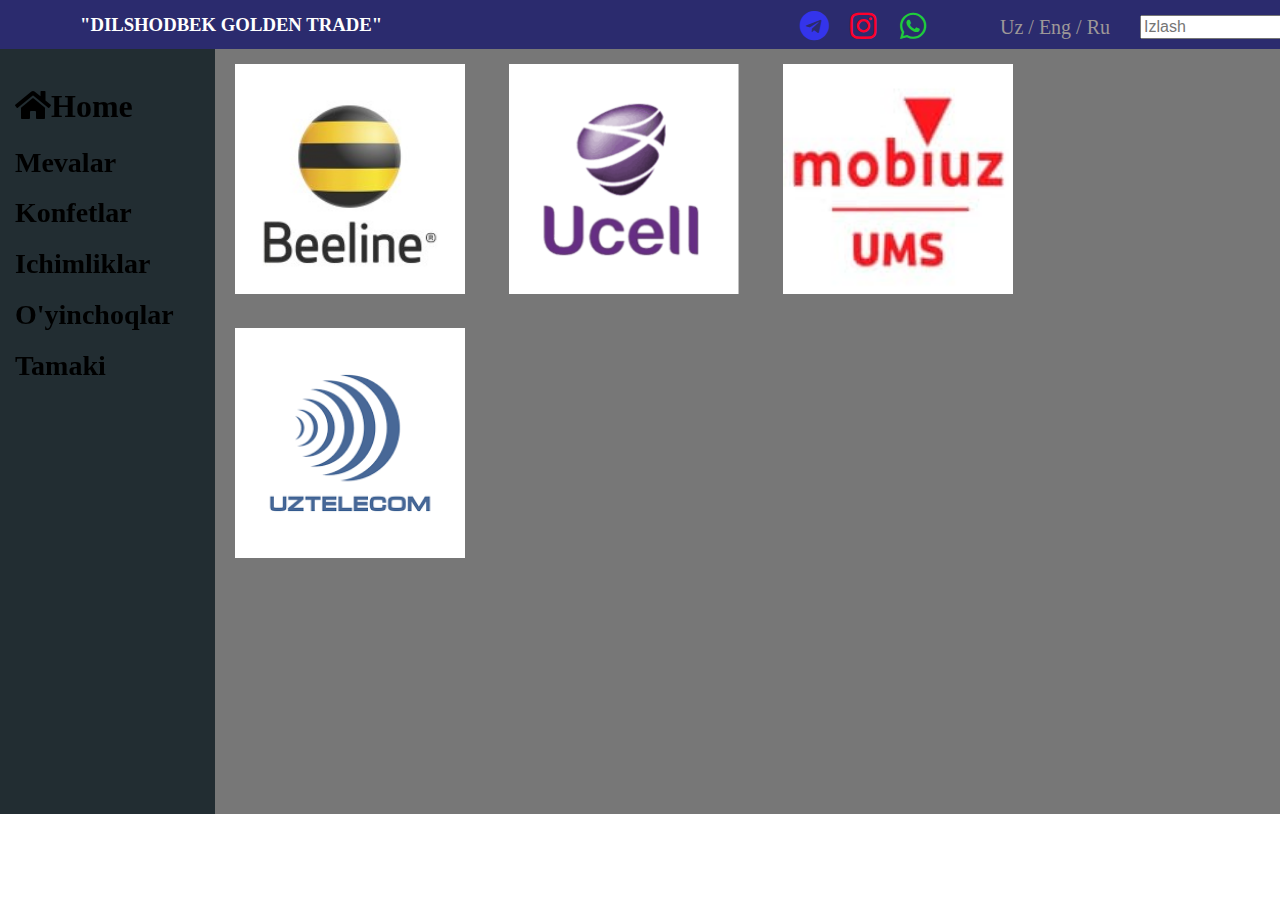
<file: Dilshodbek Golden Tride/html/paynet.html>
<!DOCTYPE html>
<html lang="en">
<head>
    <meta charset="UTF-8">
    <meta http-equiv="X-UA-Compatible" content="IE=edge">
    <meta name="viewport" content="width=device-width, initial-scale=1.0">
    <link rel="stylesheet" href="../css/paynet.css">
    <link rel="stylesheet" href="https://cdnjs.cloudflare.com/ajax/libs/font-awesome/5.15.4/css/all.min.css">
    <title>Document</title>
</head>
<body>
    <div class="box1">
        <h3 class="home">"DILSHODBEK GOLDEN TRADE"</h3>
        <a href="https://t.me/+p88Y0c7L-YtlMGUy" class="telegram"><i class="fab fa-telegram" ></i></a>
        <a href="#" class="instagram"><i class="fab fa-instagram" ></i></a>
        <a href="#" class="whatsapp"><i class="fab fa-whatsapp"></i></a>
        <p class="til"><a href="#">Uz</a> / <a href="#">Eng</a> / <a href="#">Ru</a></p>
        <input type="text" placeholder="Izlash" class="izlashoynasi"> 
        <a href="#" class="search"><i class="fas fa-search"></i></a>
    </div>
<div class="box2">
<div class="chaptomon">
    <div class="nn">
        <br>
    <a href="../html/Dilshodbek Golden Tride.html"><h1><i class="fa fa-home uy" >Home</i></h1></a>
    <a href="./mevalar.html" class="tugma"><h1>Mevalar</h1></a>
    <a href="./konfetlar.html" class="tugma"><h1>Konfetlar</h1></a>
    <a href="./ichimliklar.html" class="tugma"><h1>Ichimliklar</h1></a>
    <a href="./o'yinchoqlar.html" class="tugma"><h1>O'yinchoqlar</h1></a>
    <a href="./tamaki.html" class="tugma"><h1>Tamaki</h1></a>
    </div>
</div>
<div class="ongtomon">
    <a class="nnn" href="#"><img src="../rasmlar/beeline.jpg" alt=""></a>
    <a class="nnn"  href="#"><img src="../rasmlar/ucell1.png" alt=""></a>
    <a class="nnn" href="#"><img src="../rasmlar/mobiuz.jpg" alt=""></a>
    <a class="nnn" href="#"><img  src="../rasmlar/uztelecom.png" alt=""></i></a>
</div>
</body>
</html>
</file>
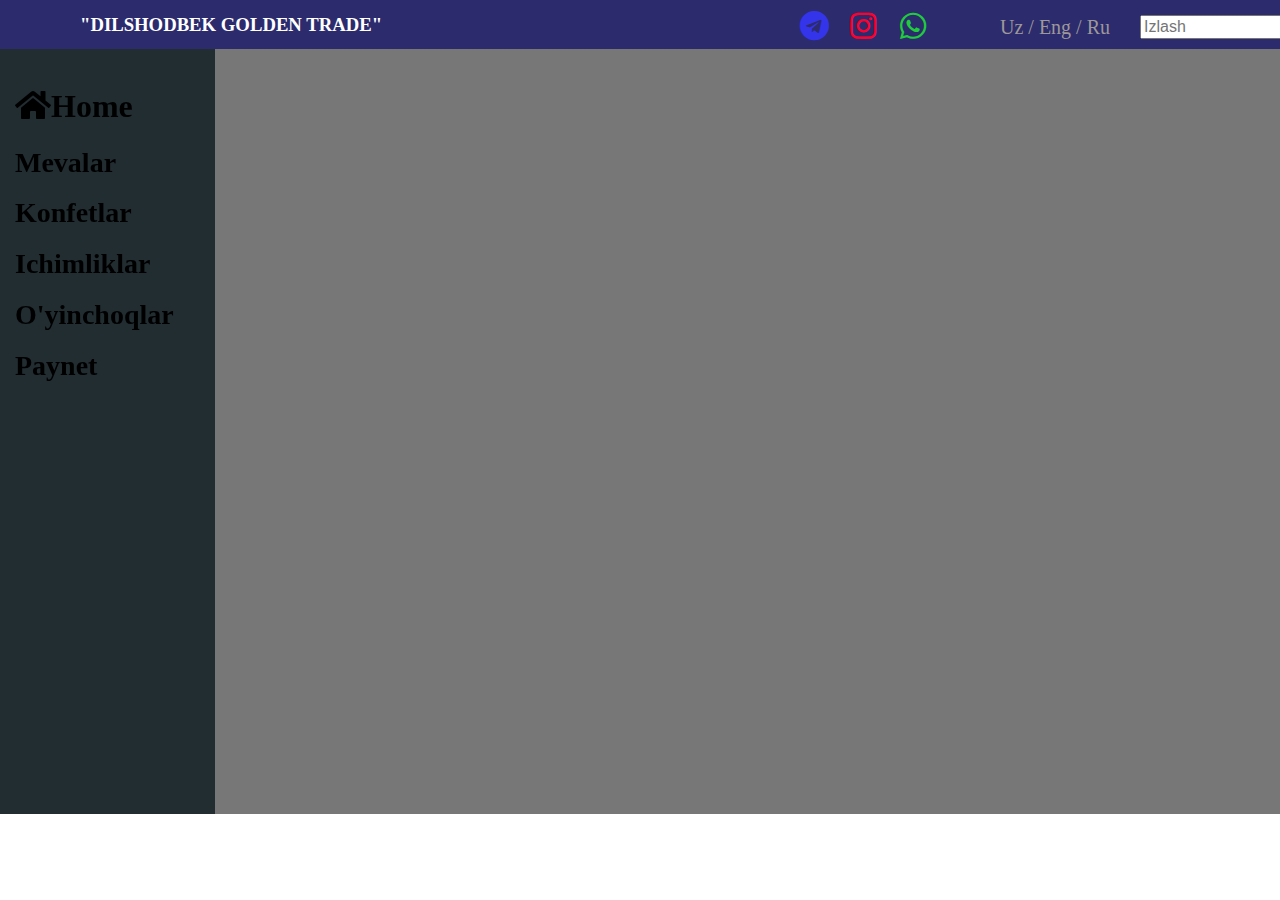
<file: Dilshodbek Golden Tride/html/tamaki.html>
<!DOCTYPE html>
<html lang="en">
<head>
    <meta charset="UTF-8">
    <meta http-equiv="X-UA-Compatible" content="IE=edge">
    <meta name="viewport" content="width=device-width, initial-scale=1.0">
    <link rel="stylesheet" href="../css/tamaki.css">
    <link rel="stylesheet" href="https://cdnjs.cloudflare.com/ajax/libs/font-awesome/5.15.4/css/all.min.css">
    <title>Document</title>
</head>
<body>
    <div class="box1">
        <h3 class="home">"DILSHODBEK GOLDEN TRADE"</h3>
        <a href="https://t.me/+p88Y0c7L-YtlMGUy" class="telegram"><i class="fab fa-telegram" ></i></a>
        <a href="#" class="instagram"><i class="fab fa-instagram" ></i></a>
        <a href="#" class="whatsapp"><i class="fab fa-whatsapp"></i></a>
        <p class="til"><a href="#">Uz</a> / <a href="#">Eng</a> / <a href="#">Ru</a></p>
        <input type="text" placeholder="Izlash" class="izlashoynasi"> 
        <a href="#" class="search"><i class="fas fa-search"></i></a>
    </div>
<div class="box2">
<div class="chaptomon">
    <div class="nn">
        <br>
    <a href="../html/Dilshodbek Golden Tride.html"><h1><i class="fa fa-home uy" >Home</i></h1></a>
    <a href="./mevalar.html" class="tugma"><h1>Mevalar</h1></a>
    <a href="./konfetlar.html" class="tugma"><h1>Konfetlar</h1></a>
    <a href="./ichimliklar.html" class="tugma"><h1>Ichimliklar</h1></a>
    <a href="./o'yinchoqlar.html" class="tugma"><h1>O'yinchoqlar</h1></a>
    <a href="./paynet.html" class="tugma"><h1>Paynet</h1></a>
    </div>
</div>
<div class="ongtomon">
        
</div>
</body>
</html>
</file>
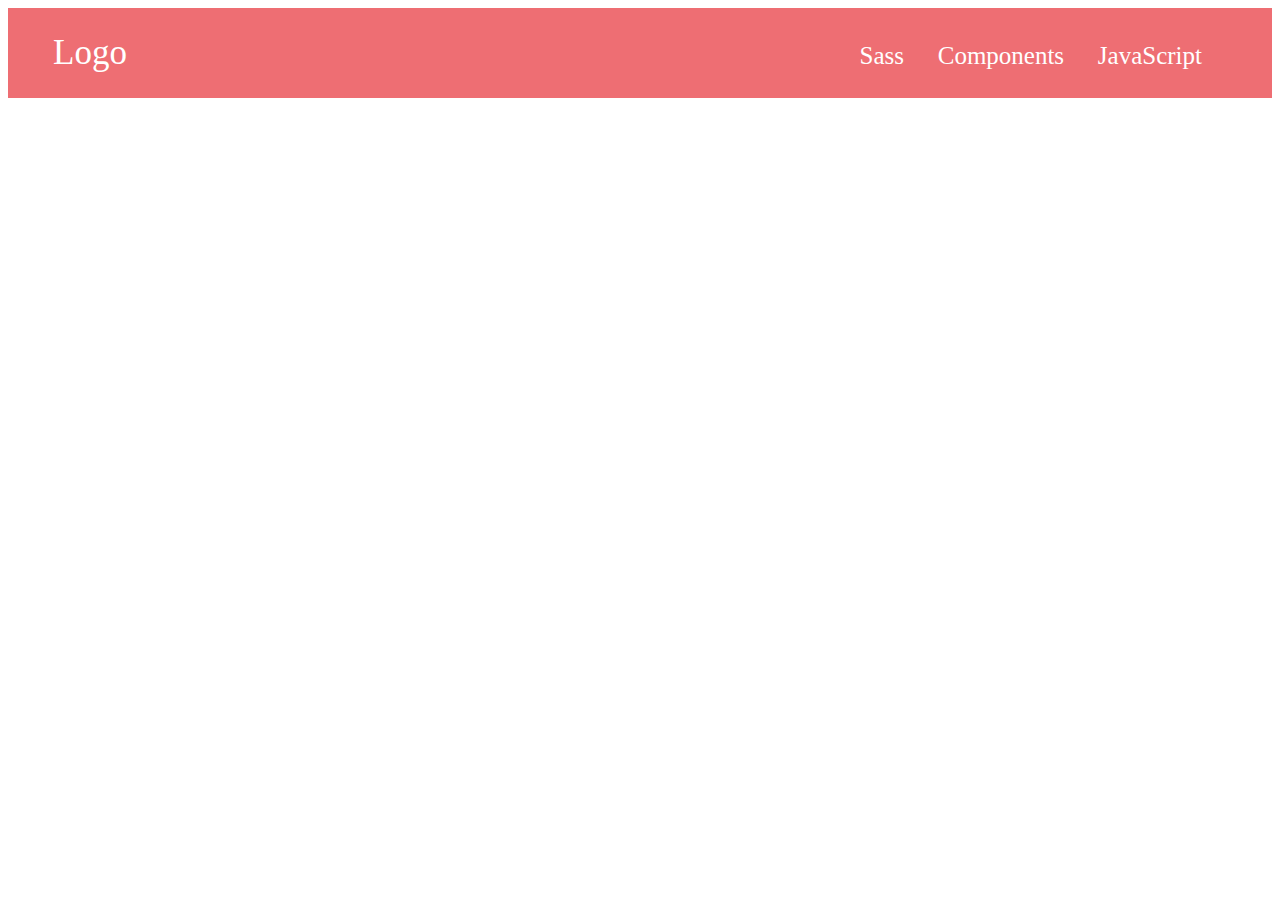
<file: heder/index fail/header1.html>
<!DOCTYPE html>
<html lang="en">
<head>
    <meta charset="UTF-8">
    <meta http-equiv="X-UA-Compatible" content="IE=edge">
    <meta name="viewport" content="width=device-width, initial-scale=1.0">
    <link rel="stylesheet" href="../css fail/header1.css">
    <title>Document</title>
</head>
<body>
    <header>
        <div class="box">
            Logo
        </div>
        <div class="box">
            <a href="#">Sass</a>
            <a href="#">Components</a>
            <a href="#">JavaScript</a>
        </div>
    </header>
</body>
</html>
</file>
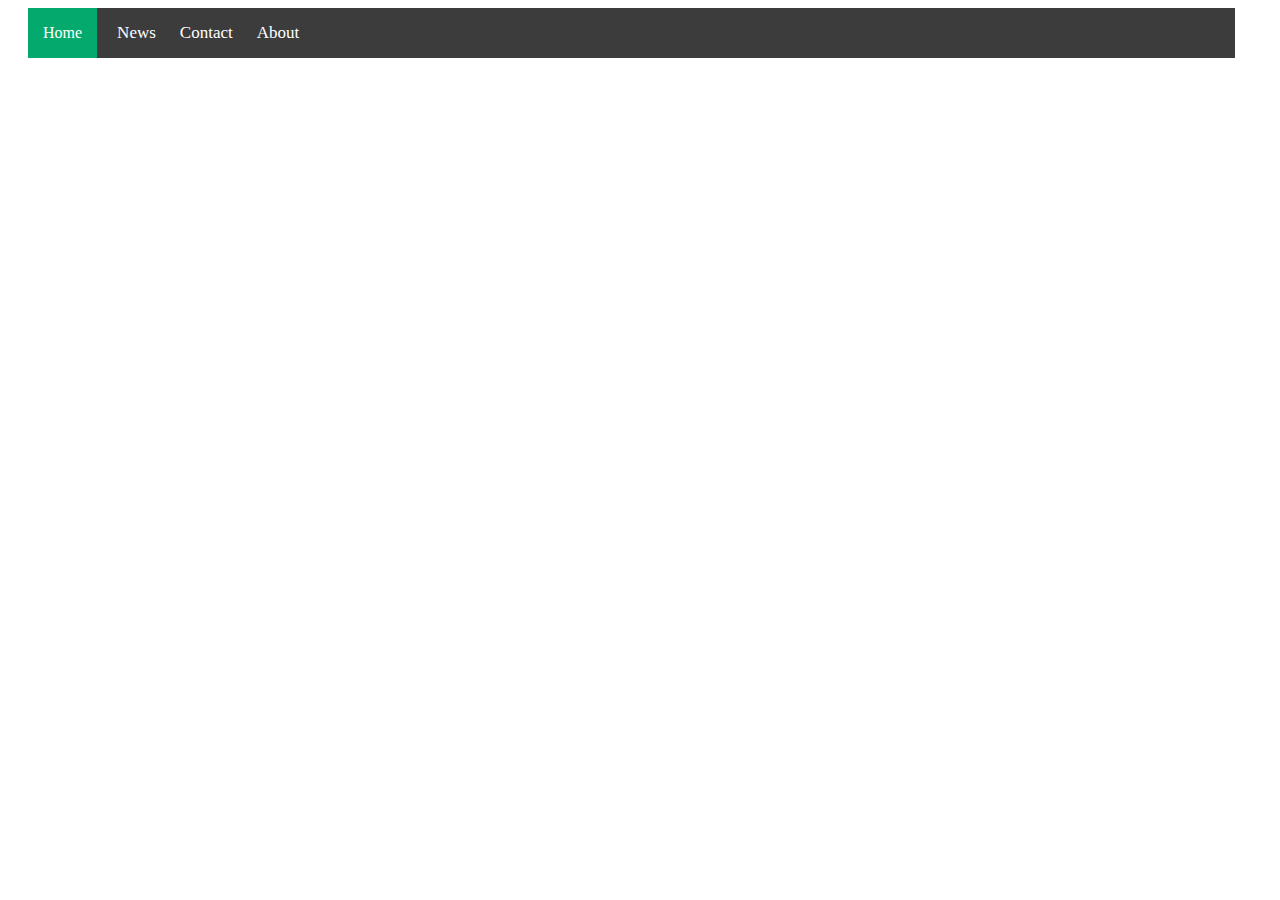
<file: heder/index fail/header2.html>
<!DOCTYPE html>
<html lang="en">
<head>
    <meta charset="UTF-8">
    <meta http-equiv="X-UA-Compatible" content="IE=edge">
    <meta name="viewport" content="width=device-width, initial-scale=1.0">
    <link rel="stylesheet" href="../css fail/header2.css">
    <title>Document</title>
</head>
<body>
    <header>
        <div class="box1">
           <p>Home</p>
        </div>
        <div class="box2">
            <div class="box3">
                <a href="#">News</a>
            <a href="#">Contact</a>
            <a href="#">About</a>
            </div>
        </div>
    </header>
</body>
</html>
</file>
<file: main.css>
body{
    background-color: rgb(134, 133, 133);
}
.div{
    padding-left: 15px;
    background-color: blue;
    display: flex;
    color: white;
}
ul li{
    display: flex;
    display: inline-block;
    padding-left: 20px;
}
.li1{
    padding-left: 250px;
}
.a i{
    background-color: white;
    border-radius: 15px;
    font-size: 30px !important;
    margin-left: 300px;
    padding: 2px;
}
.a1{
    margin-left: 25px;
    font-size: 30px !important;
    background-color: white;
    border-radius: 15px;
    padding: 2px;
}
.DGT a{
    text-decoration: none;
    color: black;
}
</file>
<file: 22-dars-main/css/style.css>
*{
    font-family: "Montserrat" sans-serif;
    box-sizing: border-box;
    margin: 0;
    padding: 0;
} 
body{
    font-family: 'Montserrat', sans-serif;
}
.page{
    width: 100%;
    height: 770px;
    background: black url("../img/bg.jpg") center;
    background-size: cover;
}
.header{
    background-color: #2b7ded;
    padding: 15px 0;
}
.container{
    width: 100%;
    max-width: 1000px;
    margin: 0 auto;
}
.header-inner{
    display: flex;
    justify-content: space-between;
    align-items: center;
}
.header-brend{
    text-transform: uppercase;
    color: #fff;
    font-size: 24px;
    font-weight: bold;
}
.header-logo{
    display: block;
}
.header-link{
    margin-left: 20px;
    text-decoration: none;
    color: #fff;
    font-size: 18px;
    transition: color 0.5s linear;
}
.header-link:hover {
    color: rgb(116, 113, 113);
}
.box img{
    position: absolute;
    left: 940px;
    padding: -50px;

}
.my .name{
    margin-top: 120px;
    margin-left: 175px;
    font-size: 20px;
    color: rgba(255, 255, 255, .6);
}
.brend{
    margin-top: 5px;
    margin-left: 175px;
    font-size: 30px;
    color: #fff; 
    font-weight: 500;
}
.brend span{
    color: #2B7DED;
}
.about{
    width: 550px;
    margin-top: 30px;
    margin-left: 175px;
    color: #fff;
    font-size: 15px;
}
.about a{
    display: inline-block;
    left: 200px;
    padding: 10px 35px;
    text-decoration: none;
    background-color: #2B7DED;
    border-radius: 5px;
    color: #fff;
    margin-top: 70px;
    font-weight: 500;
}
.about a:hover{
    background-color: #1353ad;
    transition: 0.5s;
}
</file>
<file: Dilshodbek Golden Tride/main.css>
body{
    background-color: #b9b4b4;
}
.box1{
    background-color: rgb(43, 43, 110);
    margin-top: -20px;
    margin-left: -8px;
    margin-right: -8px;
    height: 50px;
    position: relative;
}
.home{
    padding-top: 15px;
    padding-left: 80px;
    color: white;
}
.telegram{
    position: absolute;
    top: 10px;
    left: 800px;
    font-size: 30px !important;
    color: rgb(52, 52, 235);
}
.instagram{
    position: absolute;
    top: 10px;
    left: 850px;
    font-size: 30px !important;
    color: rgb(255, 0, 43);
}
.whatsapp{
    position: absolute;
    top: 10px;
    left: 900px;
    font-size: 30px !important;
    color: rgb(31, 204, 59);
}
.til{
    position: absolute;
    top: -4px;
    left: 1000px;
    color: rgb(158, 152, 152);
    font-size: 20px;
}
.til a{
    color: rgb(158, 152, 152);
    text-decoration: none;
}
.izlashoynasi{
    position: absolute;
    top: 15px;
    left: 1140px;
    font-size: 16px;
}
.search{
    position: absolute;
    top: 18px;
    left: 1320px;
    color: rgb(153, 151, 151);
}
.mevalar{
    position: absolute;
    top: 100px;
    left: 200px;
    background-color: rgb(218, 216, 216);
    width: 400px;
    height: 400px;
    border-radius: 25px;
}
.oziqovqat{
    position: absolute;
    top: 100px;
    left: 800px;
    background-color: rgb(218, 216, 216);
    width: 400px;
    height: 400px;
    border-radius: 25px;
}
.ichimliklar{
    position: absolute;
    top: 600px;
    left: 200px;
    background-color: rgb(218, 216, 216);
    width: 400px;
    height: 400px;
    border-radius: 25px;
}
.oyinchoq{
    position: absolute;
    top: 600px;
    left: 800px;
    background-color: rgb(218, 216, 216);
    width: 400px;
    height: 400px;
    border-radius: 25px;
}
.tamaki{
    position: absolute;
    top: 1100px;
    left: 200px;
    background-color: rgb(218, 216, 216);
    width: 400px;
    height: 400px;
    border-radius: 25px;
}
.paynet{
    position: absolute;
    top: 1100px;
    left: 800px;
    background-color: rgb(218, 216, 216);
    width: 400px;
    height: 400px;
    border-radius: 25px;
}
.pastqism{
    position: absolute;
    top: 1530px;
    height: 150px;
    background-color: rgb(70, 69, 69);
}
.ortaqism .pastqism{
    width: 100%;
    margin-left: -8px; 
}
.mevalar img{
    position: absolute;
    top: 25px;
    left: 49px;
    width: 300px;
    height: 280px;
    border-radius: 25px;
}
.mevalar2oyna{
    position: absolute;
    top: 315px;
    left: 130px;
    text-decoration: none;
    color: rgb(78, 76, 76);
}
.oziqovqat img{
    position: absolute;
    top: 25px;
    left: 49px;
    width: 300px;
    height: 280px;
    border-radius: 25px;
}
.konfetlar2oyna{
    position: absolute;
    top: 315px;
    left: 130px;
    text-decoration: none;
    color: rgb(78, 76, 76);
}
.ichimliklar img{
    position: absolute;
    top: 25px;
    left: 49px;
    width: 300px;
    height: 280px;
    border-radius: 25px;
}
.ichimliklar2oyna{
    position: absolute;
    top: 315px;
    left: 130px;
    text-decoration: none;
    color: rgb(78, 76, 76);
}
.oyinchoq img{
    position: absolute;
    top: 25px;
    left: 49px;
    width: 300px;
    height: 280px;
    border-radius: 25px;
}
.oyinchoq2oyna{
    position: absolute;
    top: 315px;
    left: 110px;
    text-decoration: none;
    color: rgb(78, 76, 76);
}
.tamaki img{
    position: absolute;
    top: 25px;
    left: 49px;
    width: 300px;
    height: 280px;
    border-radius: 25px;
}
.tamaki2oyna{
    position: absolute;
    top: 315px;
    left: 135px;
    text-decoration: none;
    color: rgb(78, 76, 76);
}
.paynet img{
    position: absolute;
    top: 25px;
    left: 49px;
    width: 300px;
    height: 280px;
    border-radius: 25px;
}
.paynet2oyna{
    position: absolute;
    top: 315px;
    left: 135px;
    text-decoration: none;
    color: rgb(78, 76, 76);
}
</file>
<file: heder/main.css>
body{
    background-color: #cfcaca;
}
div{
    width: 400px;
    height: 400px;
    margin: 15px;
    background-color: #646262;
    display: inline-block;
}
div h1{
    margin: 100px 120px;
    font-size: 200px;
    color: black;
}
</file>
<file: Dilshodbek Golden Tride.css>
body{
    background-color: #b9b4b4;
}
.box1{
    background-color: rgb(43, 43, 110);
    margin-top: -20px;
    margin-left: -8px;
    margin-right: -8px;
    height: 50px;
    position: relative;
}
.home{
    padding-top: 15px;
    padding-left: 80px;
    color: white;
}
.telegram{
    position: absolute;
    top: 10px;
    left: 800px;
    font-size: 30px !important;
    color: rgb(52, 52, 235);
}
.instagram{
    position: absolute;
    top: 10px;
    left: 850px;
    font-size: 30px !important;
    color: rgb(255, 0, 43);
}
.whatsapp{
    position: absolute;
    top: 10px;
    left: 900px;
    font-size: 30px !important;
    color: rgb(31, 204, 59);
}
.til{
    position: absolute;
    top: -4px;
    left: 1000px;
    color: rgb(158, 152, 152);
    font-size: 20px;
}
.til a{
    color: rgb(158, 152, 152);
    text-decoration: none;
}
.izlashoynasi{
    position: absolute;
    top: 15px;
    left: 1140px;
    font-size: 16px;
}
.search{
    position: absolute;
    top: 18px;
    left: 1320px;
    color: rgb(153, 151, 151);
}
.mevalar{
    position: absolute;
    top: 100px;
    left: 200px;
    background-color: rgb(218, 216, 216);
    width: 400px;
    height: 400px;
    border-radius: 25px;
}
.oziqovqat{
    position: absolute;
    top: 100px;
    left: 800px;
    background-color: rgb(218, 216, 216);
    width: 400px;
    height: 400px;
    border-radius: 25px;
}
.ichimliklar{
    position: absolute;
    top: 600px;
    left: 200px;
    background-color: rgb(218, 216, 216);
    width: 400px;
    height: 400px;
    border-radius: 25px;
}
.oyinchoq{
    position: absolute;
    top: 600px;
    left: 800px;
    background-color: rgb(218, 216, 216);
    width: 400px;
    height: 400px;
    border-radius: 25px;
}
.tamaki{
    position: absolute;
    top: 1100px;
    left: 200px;
    background-color: rgb(218, 216, 216);
    width: 400px;
    height: 400px;
    border-radius: 25px;
}
.paynet{
    position: absolute;
    top: 1100px;
    left: 800px;
    background-color: rgb(218, 216, 216);
    width: 400px;
    height: 400px;
    border-radius: 25px;
}
.pastqism{
    position: absolute;
    top: 1530px;
    height: 150px;
    background-color: rgb(70, 69, 69);
}
.ortaqism .pastqism{
    width: 100%;
    margin-left: -8px; 
}
.mevalar img{
    position: absolute;
    top: 25px;
    left: 49px;
    width: 300px;
    height: 280px;
    border-radius: 25px;
}
.mevalar2oyna{
    position: absolute;
    top: 315px;
    left: 130px;
    text-decoration: none;
    color: rgb(78, 76, 76);
}
.oziqovqat img{
    position: absolute;
    top: 25px;
    left: 49px;
    width: 300px;
    height: 280px;
    border-radius: 25px;
}
.konfetlar2oyna{
    position: absolute;
    top: 315px;
    left: 130px;
    text-decoration: none;
    color: rgb(78, 76, 76);
}
.ichimliklar img{
    position: absolute;
    top: 25px;
    left: 49px;
    width: 300px;
    height: 280px;
    border-radius: 25px;
}
.ichimliklar2oyna{
    position: absolute;
    top: 315px;
    left: 130px;
    text-decoration: none;
    color: rgb(78, 76, 76);
}
.oyinchoq img{
    position: absolute;
    top: 25px;
    left: 49px;
    width: 300px;
    height: 280px;
    border-radius: 25px;
}
.oyinchoq2oyna{
    position: absolute;
    top: 315px;
    left: 110px;
    text-decoration: none;
    color: rgb(78, 76, 76);
}
.tamaki img{
    position: absolute;
    top: 25px;
    left: 49px;
    width: 300px;
    height: 280px;
    border-radius: 25px;
}
.tamaki2oyna{
    position: absolute;
    top: 315px;
    left: 135px;
    text-decoration: none;
    color: rgb(78, 76, 76);
}
.paynet img{
    position: absolute;
    top: 25px;
    left: 49px;
    width: 300px;
    height: 280px;
    border-radius: 25px;
}
.paynet2oyna{
    position: absolute;
    top: 315px;
    left: 135px;
    text-decoration: none;
    color: rgb(78, 76, 76);
}
.pastqism h3{
    position: absolute;
    left: 80px;
}
.pastqism p{
    position: absolute;
    left: 25px;
    top: 35px;
}
</file>
<file: mevalar.css>
.box1{
    background-color: rgb(43, 43, 110);
    margin-top: -20px;
    margin-left: -8px;
    margin-right: -8px;
    height: 50px;
    position: relative;
}
.home{
    padding-top: 15px;
    padding-left: 80px;
    color: white;
}
.telegram{
    position: absolute;
    top: 10px;
    left: 800px;
    font-size: 30px !important;
    color: rgb(52, 52, 235);
}
.instagram{
    position: absolute;
    top: 10px;
    left: 850px;
    font-size: 30px !important;
    color: rgb(255, 0, 43);
}
.whatsapp{
    position: absolute;
    top: 10px;
    left: 900px;
    font-size: 30px !important;
    color: rgb(31, 204, 59);
}
.til{
    position: absolute;
    top: -4px;
    left: 1000px;
    color: rgb(158, 152, 152);
    font-size: 20px;
}
.til a{
    color: rgb(158, 152, 152);
    text-decoration: none;
}
.izlashoynasi{
    position: absolute;
    top: 15px;
    left: 1140px;
    font-size: 16px;
}
.search{
    position: absolute;
    top: 18px;
    left: 1320px;
    color: rgb(153, 151, 151);
}
.chaptomon{
    position: relative;
    width: 16%;
    height: 1890px;
    margin-left: -8px;
    padding-left: 15px;
    background-color: #222d32;
}
.tugma{
    text-decoration: none;
    display: inline;
    font-size: 14px;
}
.ongtomon{
    position: absolute;
    left: 210px;
    background-color: rgb(119, 119, 119);
    width: 1100px;
    height: auto;
    padding-right: 55px;
}
h1{
    color: #b8c7ce;
}
.chaptomon h1:hover{
    color: #fff;
}
.box2{
    display: flex;
}
.ongtomon div{
    border: solid 5px rgb(100, 99, 99);
    background-color: rgb(100, 99, 99);
    width: 100%;
    height: 100px;
    margin: 15px;
}
.lemon{
    color: yellow;
    position: absolute;
    font-size: 50px;
    padding-top: 25px;
}
.narxi{
    position: absolute;
    left: 300px;
    padding-top: 0;
    font-size: 35px;
    font-weight: bold;
}
.kg{
    position: absolute;
    left: 450px;
    font-weight: bold;
}
.malumot{
    width: 300px;
    position: absolute;
    left: 650px;
    border: 2px solid yellow;
    background-color: yellow;
    border-radius: 10px;
    margin-top: 4px;
}
.zakaz{
    position: absolute;
    left: 1000px;
    margin-top: 35px;
    font-weight: bold;
    border: 2px solid black;
    color: #fff;
    background-color: black;
    padding: 5px;
    border-radius: 25px;
}
.zakaz:hover{
    background-color: #fff;
    color: black;
}
</file>
<file: Dilshodbek Golden Tride/css/Dilshodbek Golden Tride.css>
body{
    background-color: #b9b4b4;
}
.box1{
    background-color: rgb(43, 43, 110);
    margin-top: -20px;
    margin-left: -8px;
    margin-right: -8px;
    height: 50px;
    position: relative;
}
.home{
    padding-top: 15px;
    padding-left: 80px;
    color: white;
}
.telegram{
    position: absolute;
    left: 800px;
    color: rgb(52, 52, 235);
}
.ikonka{
    margin-top: -45px;
    font-size: 30px !important;
}
.instagram{
    position: absolute;
    left: 850px;
    color: rgb(255, 0, 43);
}
.whatsapp{
    position: absolute;
    left: 900px;
    color: rgb(31, 204, 59);
}
.til{
    position: absolute;
    top: -4px;
    left: 1000px;
    color: rgb(158, 152, 152);
    font-size: 20px;
}
.til a{
    color: rgb(158, 152, 152);
    text-decoration: none;
}
.izlashoynasi{
    position: absolute;
    top: 15px;
    left: 1140px;
    font-size: 16px;
}
.search{
    position: absolute;
    top: 18px;
    left: 1320px;
    color: rgb(153, 151, 151);
}
.mevalar{
    position: absolute;
    top: 100px;
    left: 200px;
}
.oziqovqat{
    position: absolute;
    top: 100px;
    left: 800px;
}
.ichimliklar{
    position: absolute;
    top: 600px;
    left: 200px;
}
.oyinchoq{
    position: absolute;
    top: 600px;
    left: 800px;
}
.tamaki{
    position: absolute;
    top: 1100px;
    left: 200px;
}
.paynet{
    position: absolute;
    top: 1100px;
    left: 800px;
}
.orqasi{
    border-radius: 25px;
    width: 400px;
    height: 400px;
    background-color: rgb(218, 216, 216);
}
.pastqism{
    position: absolute;
    top: 1530px;
    height: 150px;
    background-color: rgb(70, 69, 69);
}
.ortaqism .pastqism{
    width: 100%;
    margin-left: -8px; 
}
.rasmlar{
    margin-top: 25px;
    margin-left: 49px;
    width: 300px;
    height: 280px;
    border-radius: 25px;
}
.tugma{
    position: absolute;
    top: 310px;
    left: 135px;
    text-decoration: none;
    color: rgb(78, 76, 76);
}
.tugma1{
    position: absolute;
    top: 310px;
    left: 110px;
    text-decoration: none;
    color: rgb(78, 76, 76);
}
.pastqism h3{
    position: absolute;
    left: 80px;
}
.pastqism p{
    position: absolute;
    left: 25px;
    top: 35px;
}
h1{
    border: 2px solid black;
    background-color: #fff;
    padding: 4px;
    border-radius: 25px;
}
h1:hover{
    background-color: black;
    color: white;
    transition: 2s;
}
</file>
<file: Dilshodbek Golden Tride/css/konfetlar.css>
.box1{
    background-color: rgb(43, 43, 110);
    margin-top: -20px;
    margin-left: -8px;
    margin-right: -8px;
    height: 50px;
}
.home{
    padding-top: 15px;
    padding-left: 80px;
    color: white;
}
.telegram{
    position: absolute;
    top: 10px;
    left: 800px;
    font-size: 30px !important;
    color: rgb(52, 52, 235);
}
.instagram{
    position: absolute;
    top: 10px;
    left: 850px;
    font-size: 30px !important;
    color: rgb(255, 0, 43);
}
.whatsapp{
    position: absolute;
    top: 10px;
    left: 900px;
    font-size: 30px !important;
    color: rgb(31, 204, 59);
}
.til{
    position: absolute;
    top: -4px;
    left: 1000px;
    color: rgb(158, 152, 152);
    font-size: 20px;
}
.til a{
    color: rgb(158, 152, 152);
    text-decoration: none;
}
.izlashoynasi{
    position: absolute;
    top: 15px;
    left: 1140px;
    font-size: 16px;
}
.search{
    position: absolute;
    top: 18px;
    left: 1320px;
    color: #000;
}
.chaptomon{
    position: relative;
    width: 16%;
    height: 765px;
    margin-left: -8px;
    padding-left: 15px;
    background-color: #222d32;
}
.nn{
    position: fixed;
}
.tugma{
    text-decoration: none;
    display: inline;
    font-size: 14px;
}
.nn{
    position: fixed;
}
h1{
    color: #000;
}
.chaptomon h1:hover{
    color: #fff;
    transition: 1s;
}
.ongtomon{
    width: 83.2%;
    height: 765px;
    background-color: rgb(119, 119, 119);
    position: absolute;
    right: 0;
    top: 49px;
}
</file>
<file: Dilshodbek Golden Tride/css/mevalar.css>
.box1{
    background-color: rgb(43, 43, 110);
    margin-top: -20px;
    margin-left: -8px;
    margin-right: -8px;
    height: 50px;
}
.home{
    padding-top: 15px;
    padding-left: 80px;
    color: white;
}
.telegram{
    position: absolute;
    top: 10px;
    left: 800px;
    font-size: 30px !important;
    color: rgb(52, 52, 235);
}
.instagram{
    position: absolute;
    top: 10px;
    left: 850px;
    font-size: 30px !important;
    color: rgb(255, 0, 43);
}
.whatsapp{
    position: absolute;
    top: 10px;
    left: 900px;
    font-size: 30px !important;
    color: rgb(31, 204, 59);
}
.til{
    position: absolute;
    top: -4px;
    left: 1000px;
    color: rgb(158, 152, 152);
    font-size: 20px;
}
.til a{
    color: rgb(158, 152, 152);
    text-decoration: none;
}
.izlashoynasi{
    position: absolute;
    top: 15px;
    left: 1140px;
    font-size: 16px;
}
.search{
    position: absolute;
    top: 18px;
    left: 1320px;
    color: #000;
}
.chaptomon{
    position: relative;
    width: 16%;
    height: 765px;
    margin-left: -8px;
    padding-left: 15px;
    background-color: #222d32;
}
.nn{
    position: fixed;
}
.tugma{
    text-decoration: none;
    display: inline;
    font-size: 14px;
}
.ongtomon{
    width: 83.3%;
    height: 765px;
    background-color: rgb(119, 119, 119);
    position: absolute;
    right: 0;
    top: 49px;
}
h1{
    color: #000;
}
.chaptomon h1:hover{
    color: #fff;
    transition: 1s;
}
.box2{
    display: flex;
}
.ongtomon div{
    background-color: rgb(100, 99, 99);
    padding: 2px 0;
    padding-left: 5px;
    width: 1100px;
    height: 100px;
    margin: 15px;
}
.nomi{
    color: yellow;
    position: absolute;
    font-size: 50px;
    padding-top: 25px;
    text-decoration: none;
}
.narxi{
    position: absolute;
    left: 300px;
    padding-top: 0;
    font-size: 35px;
    font-weight: bold;
}
.kg{
    position: absolute;
    left: 450px;
    font-weight: bold;
}
.malumot{
    width: 300px;
    height: 90px;
    position: absolute;
    left: 650px;
    border: 2px solid yellow;
    background-color: yellow;
    border-radius: 10px;
    margin-top: 4px;
    font-weight: bold;
}
.zakaz{
    position: absolute;
    left: 1000px;
    margin-top: 35px;
    font-weight: bold;
    border: 2px solid black;
    color: #fff;
    background-color: black;
    padding: 5px;
    border-radius: 25px;
}
.zakaz:hover{
    background-color: #fff;
    color: black;
    transition: 1s;
}
.green{
    background-color: green;
    border: green 2px solid;
}
.cgreen{
    color: green;
}
.red{
    background-color: red;
    border: red 2px solid;
}
.cred{
    color: red;
}
.uzum{
    background-color: rgb(47, 161, 47);
    border: rgb(47, 161, 47) 2px solid;
}
.cuzum{
    color: rgb(47, 161, 47);
}
.orange{
    background-color: orange;
    border: orange 2px solid;
}
.corange{
    color: orange;
}
</file>
<file: Dilshodbek Golden Tride/css/ichimliklar.css>
.box1{
    background-color: rgb(43, 43, 110);
    margin-top: -20px;
    margin-left: -8px;
    margin-right: -8px;
    height: 50px;
}
.home{
    padding-top: 15px;
    padding-left: 80px;
    color: white;
}
.telegram{
    position: absolute;
    top: 10px;
    left: 800px;
    font-size: 30px !important;
    color: rgb(52, 52, 235);
}
.instagram{
    position: absolute;
    top: 10px;
    left: 850px;
    font-size: 30px !important;
    color: rgb(255, 0, 43);
}
.whatsapp{
    position: absolute;
    top: 10px;
    left: 900px;
    font-size: 30px !important;
    color: rgb(31, 204, 59);
}
.til{
    position: absolute;
    top: -4px;
    left: 1000px;
    color: rgb(158, 152, 152);
    font-size: 20px;
}
.til a{
    color: rgb(158, 152, 152);
    text-decoration: none;
}
.izlashoynasi{
    position: absolute;
    top: 15px;
    left: 1140px;
    font-size: 16px;
}
.search{
    position: absolute;
    top: 18px;
    left: 1320px;
    color: #000;
}
.chaptomon{
    position: relative;
    width: 16%;
    height: 765px;
    margin-left: -8px;
    padding-left: 15px;
    background-color: #222d32;
}
.nn{
    position: fixed;
}
.tugma{
    text-decoration: none;
    display: inline;
    font-size: 14px;
}
.nn{
    position: fixed;
}
h1{
    color: #000;
}
.chaptomon h1:hover{
    color: #fff;
    transition: 1s;
}
</file>
<file: Dilshodbek Golden Tride/css/paynet.css>
.box1{
    background-color: rgb(43, 43, 110);
    margin-top: -20px;
    margin-left: -8px;
    margin-right: -8px;
    height: 50px;
}
.home{
    padding-top: 15px;
    padding-left: 80px;
    color: white;
}
.telegram{
    position: absolute;
    top: 10px;
    left: 800px;
    font-size: 30px !important;
    color: rgb(52, 52, 235);
}
.instagram{
    position: absolute;
    top: 10px;
    left: 850px;
    font-size: 30px !important;
    color: rgb(255, 0, 43);
}
.whatsapp{
    position: absolute;
    top: 10px;
    left: 900px;
    font-size: 30px !important;
    color: rgb(31, 204, 59);
}
.til{
    position: absolute;
    top: -4px;
    left: 1000px;
    color: rgb(158, 152, 152);
    font-size: 20px;
}
.til a{
    color: rgb(158, 152, 152);
    text-decoration: none;
}
.izlashoynasi{
    position: absolute;
    top: 15px;
    left: 1140px;
    font-size: 16px;
}
.search{
    position: absolute;
    top: 18px;
    left: 1320px;
    color: #000;
}
.chaptomon{
    position: relative;
    width: 16%;
    height: 765px;
    margin-left: -8px;
    padding-left: 15px;
    background-color: #222d32;
}
.nn{
    position: fixed;
}
.tugma{
    text-decoration: none;
    display: inline;
    font-size: 14px;
}
h1{
    color: #000;
}
.chaptomon h1:hover{
    color: #fff;
    transition: 1s;
}
.ongtomon{
    width: 83.2%;
    height: 765px;
    background-color: rgb(119, 119, 119);
    position: absolute;
    right: 0;
    top: 49px;
}
.ongtomon img{
    display: inline-block;
}
img{
    margin: 15px 20px;
    width: 230px;
    height: 230px;
}
</file>
<file: Dilshodbek Golden Tride/css/tamaki.css>
.box1{
    background-color: rgb(43, 43, 110);
    margin-top: -20px;
    margin-left: -8px;
    margin-right: -8px;
    height: 50px;
}
.home{
    padding-top: 15px;
    padding-left: 80px;
    color: white;
}
.telegram{
    position: absolute;
    top: 10px;
    left: 800px;
    font-size: 30px !important;
    color: rgb(52, 52, 235);
}
.instagram{
    position: absolute;
    top: 10px;
    left: 850px;
    font-size: 30px !important;
    color: rgb(255, 0, 43);
}
.whatsapp{
    position: absolute;
    top: 10px;
    left: 900px;
    font-size: 30px !important;
    color: rgb(31, 204, 59);
}
.til{
    position: absolute;
    top: -4px;
    left: 1000px;
    color: rgb(158, 152, 152);
    font-size: 20px;
}
.til a{
    color: rgb(158, 152, 152);
    text-decoration: none;
}
.izlashoynasi{
    position: absolute;
    top: 15px;
    left: 1140px;
    font-size: 16px;
}
.search{
    position: absolute;
    top: 18px;
    left: 1320px;
    color: #000;
}
.chaptomon{
    position: relative;
    width: 16%;
    height: 765px;
    margin-left: -8px;
    padding-left: 15px;
    background-color: #222d32;
}
.nn{
    position: fixed;
}
.tugma{
    text-decoration: none;
    display: inline;
    font-size: 14px;
}
.nn{
    position: fixed;
}
h1{
    color: #000;
}
.chaptomon h1:hover{
    color: #fff;
    transition: 1s;
}
.ongtomon{
    width: 83.2%;
    height: 765px;
    background-color: rgb(119, 119, 119);
    position: absolute;
    right: 0;
    top: 49px;
}
</file>
<file: heder/css fail/header1.css>
header{
    display: flex;
    justify-content: space-between;
    align-items: center;
}
header{
    background-color: #ee6e73;
    height: 50px;
    padding: 20px;
}
.box{
    font-size: 35px;
    margin: 0 25px;
    color: #fff;
}
.box a{
    text-decoration: none;
    color: #fff;
    font-size: 25px;
    margin-right: 25px;
}
</file>
<file: heder/css fail/header2.css>
.box2{
    background-color: rgb(61, 60, 60);
    width: 90%;
    height: 50px;
}
.box1{
    background-color: #04aa6d;
    display: inline-block;
    padding: 0 15px;
    margin-left: 20px;
}
.box1 p{
    color: #fff;
    font-weight: 500;
}
header{
    display: flex;
}
.box2 a{
    text-decoration: none;
    margin-left: 20px;
    font-size: 17px;
    color: #fff;
}
.box3{
    margin-top: 15px;
}
</file>
